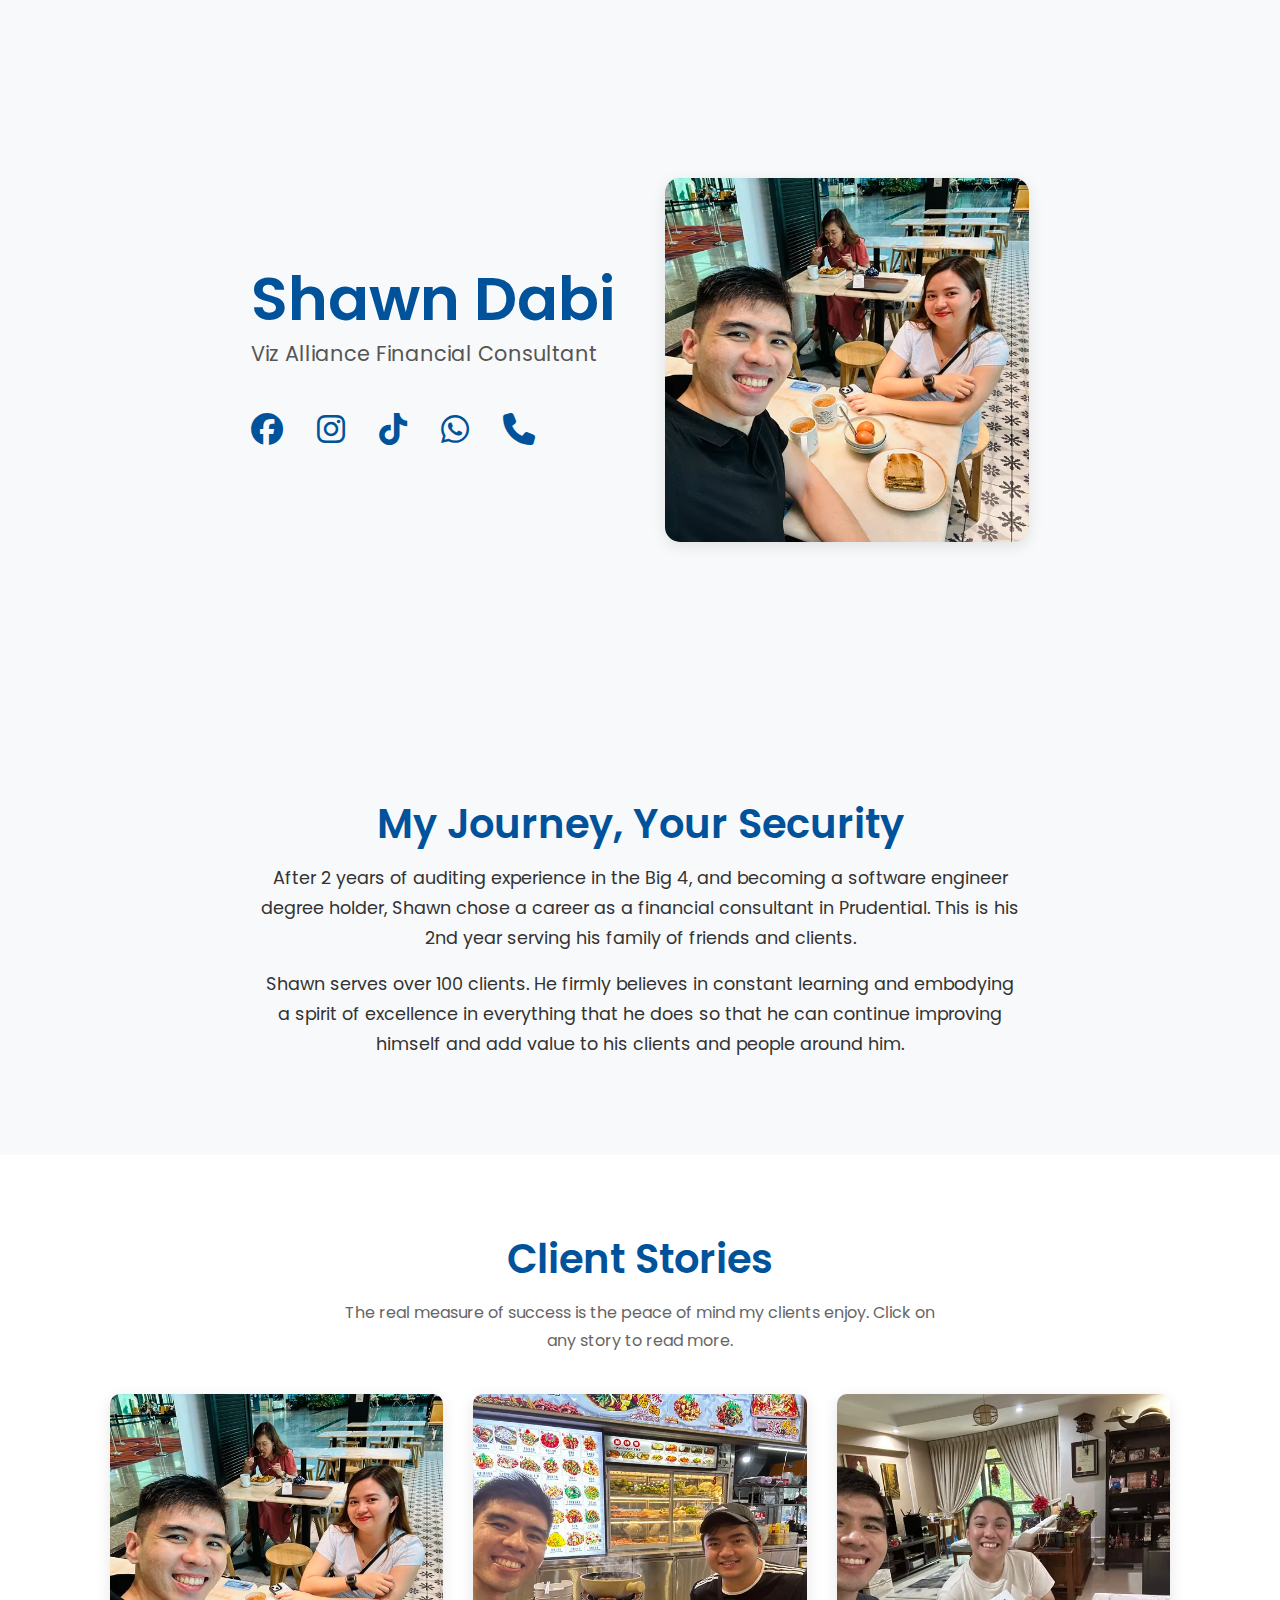
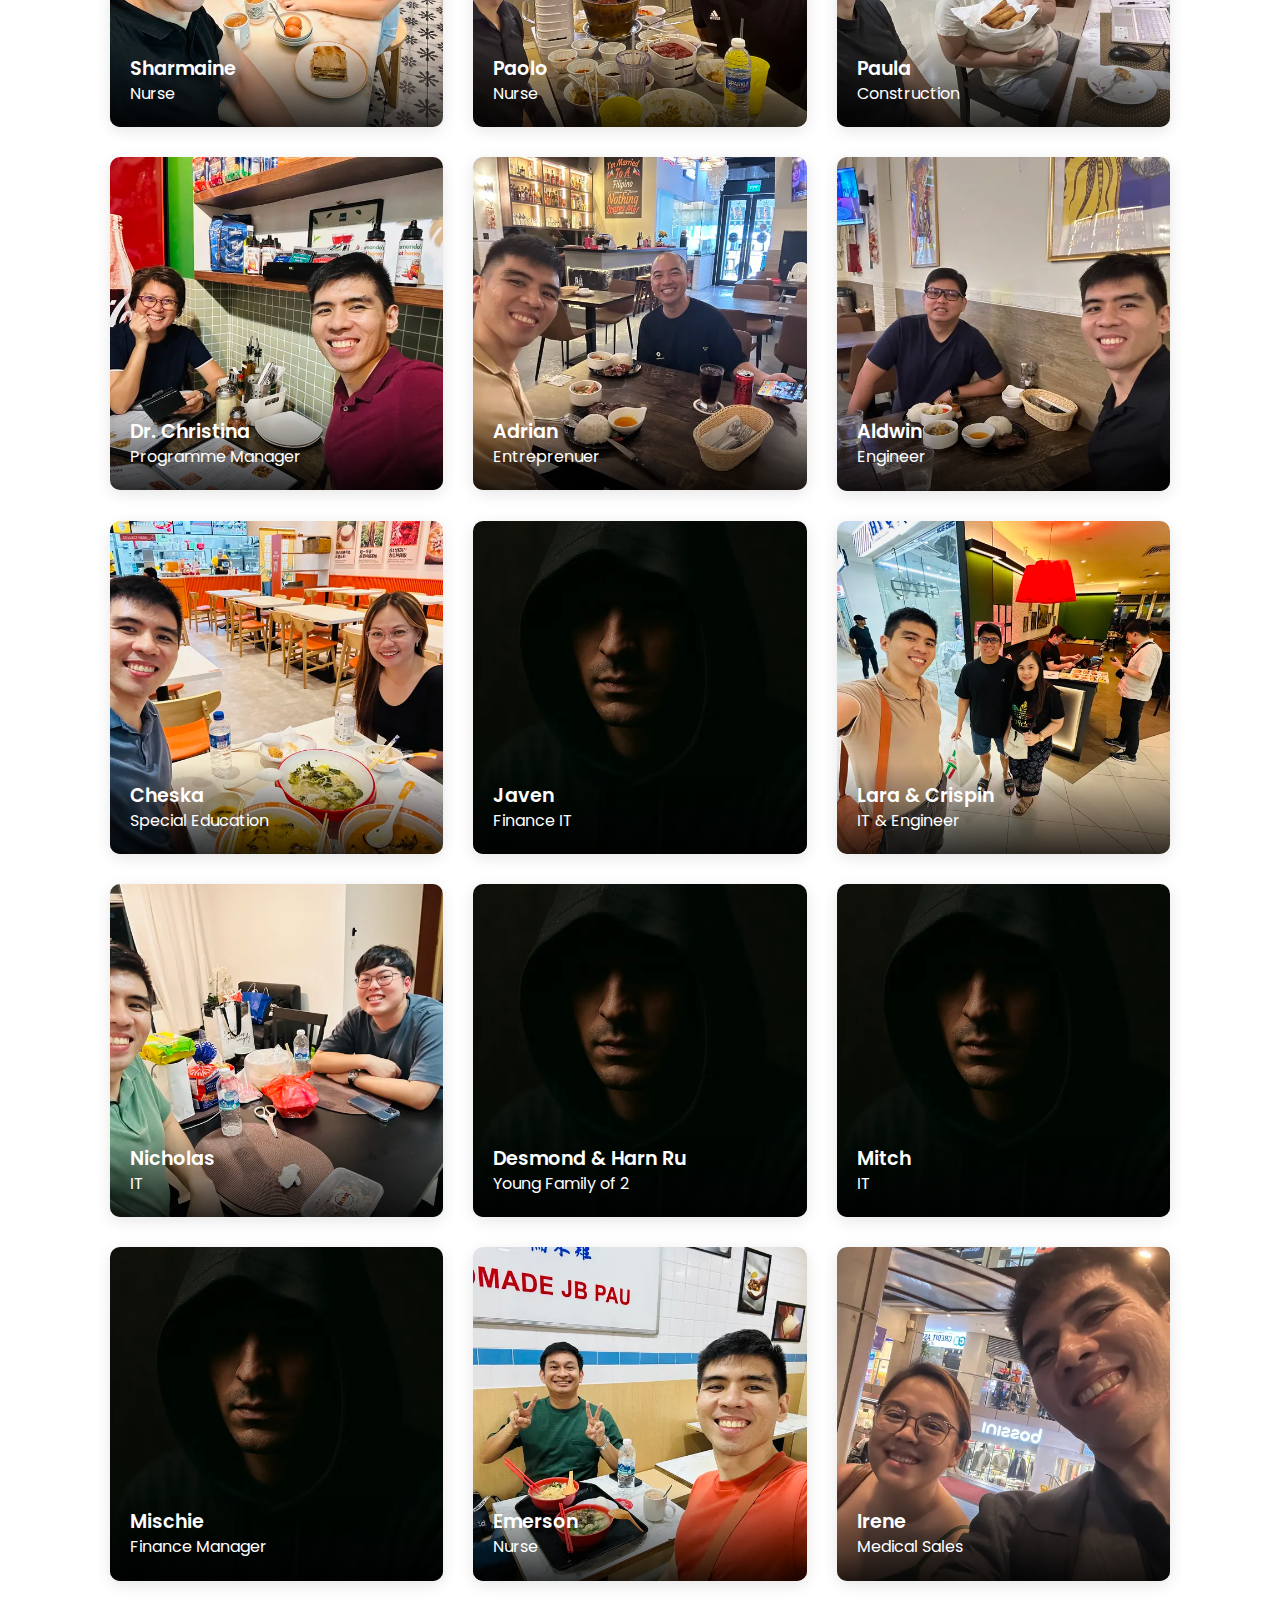
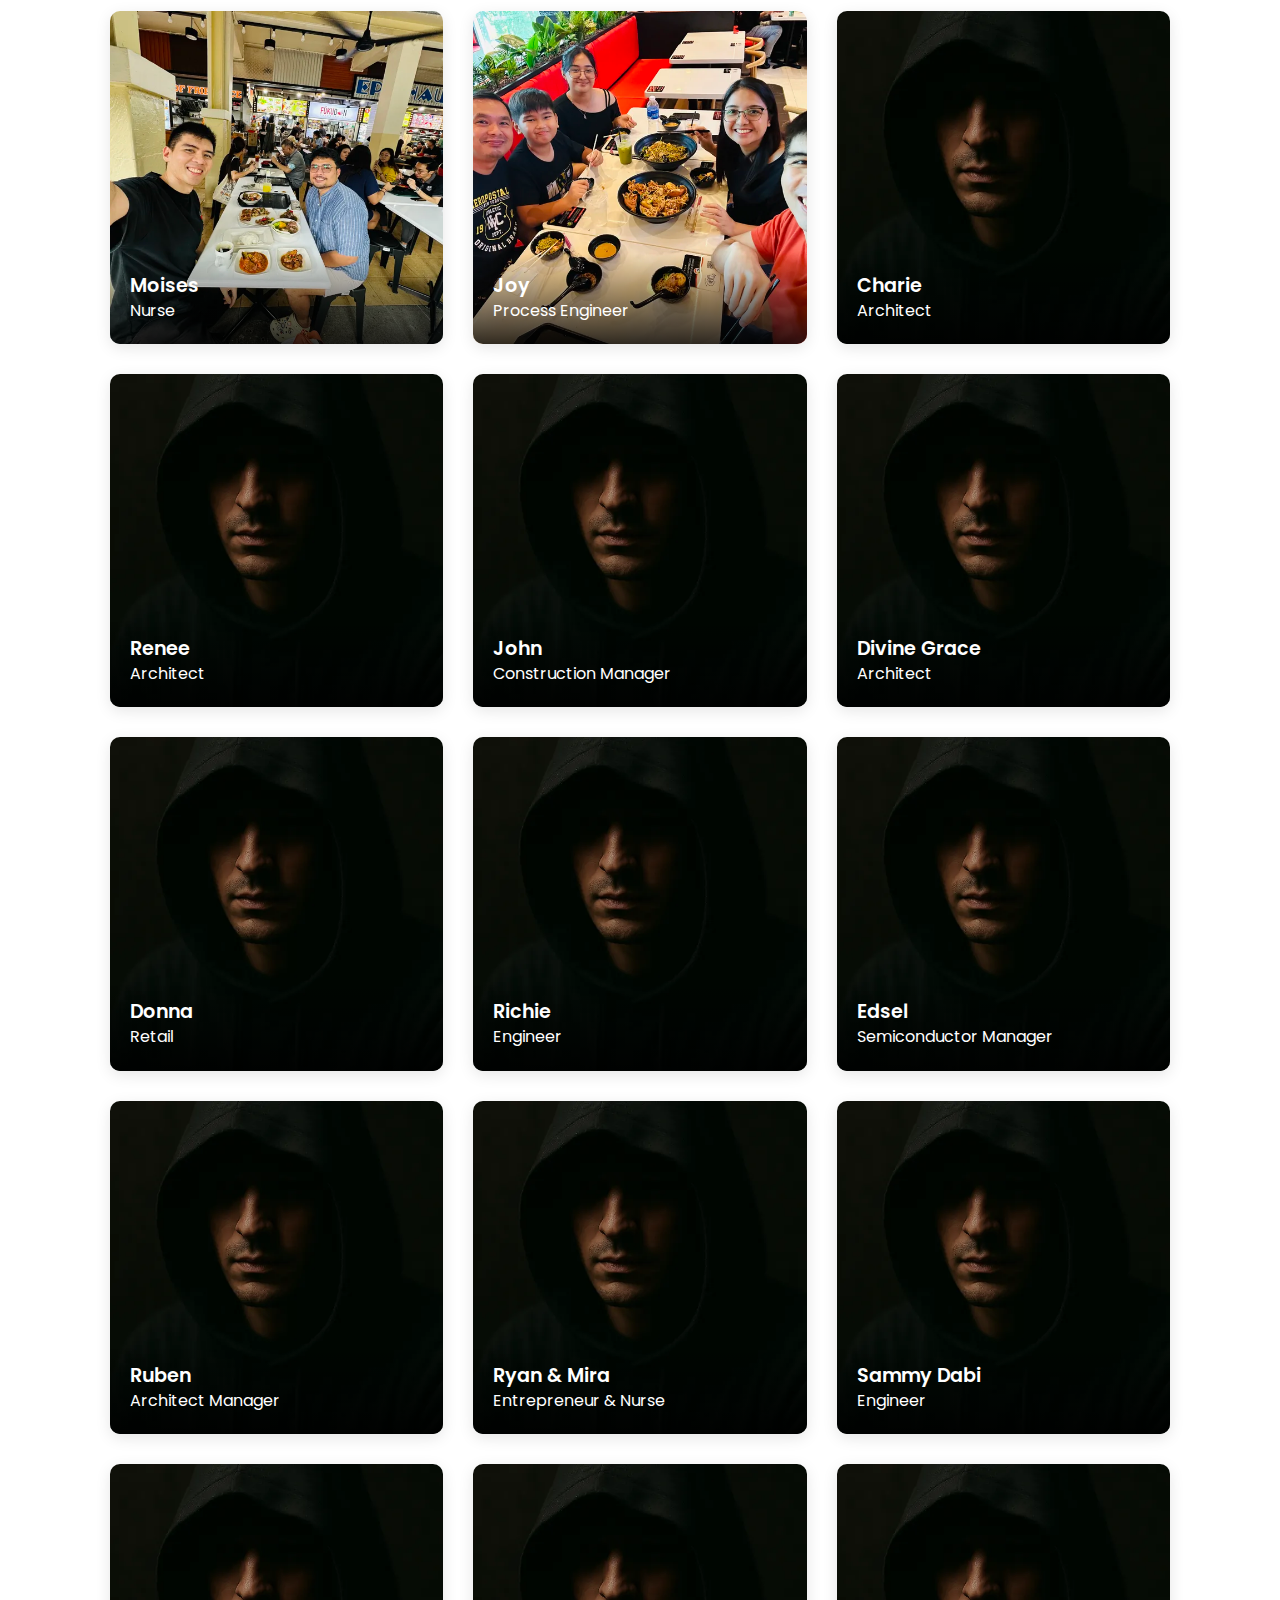
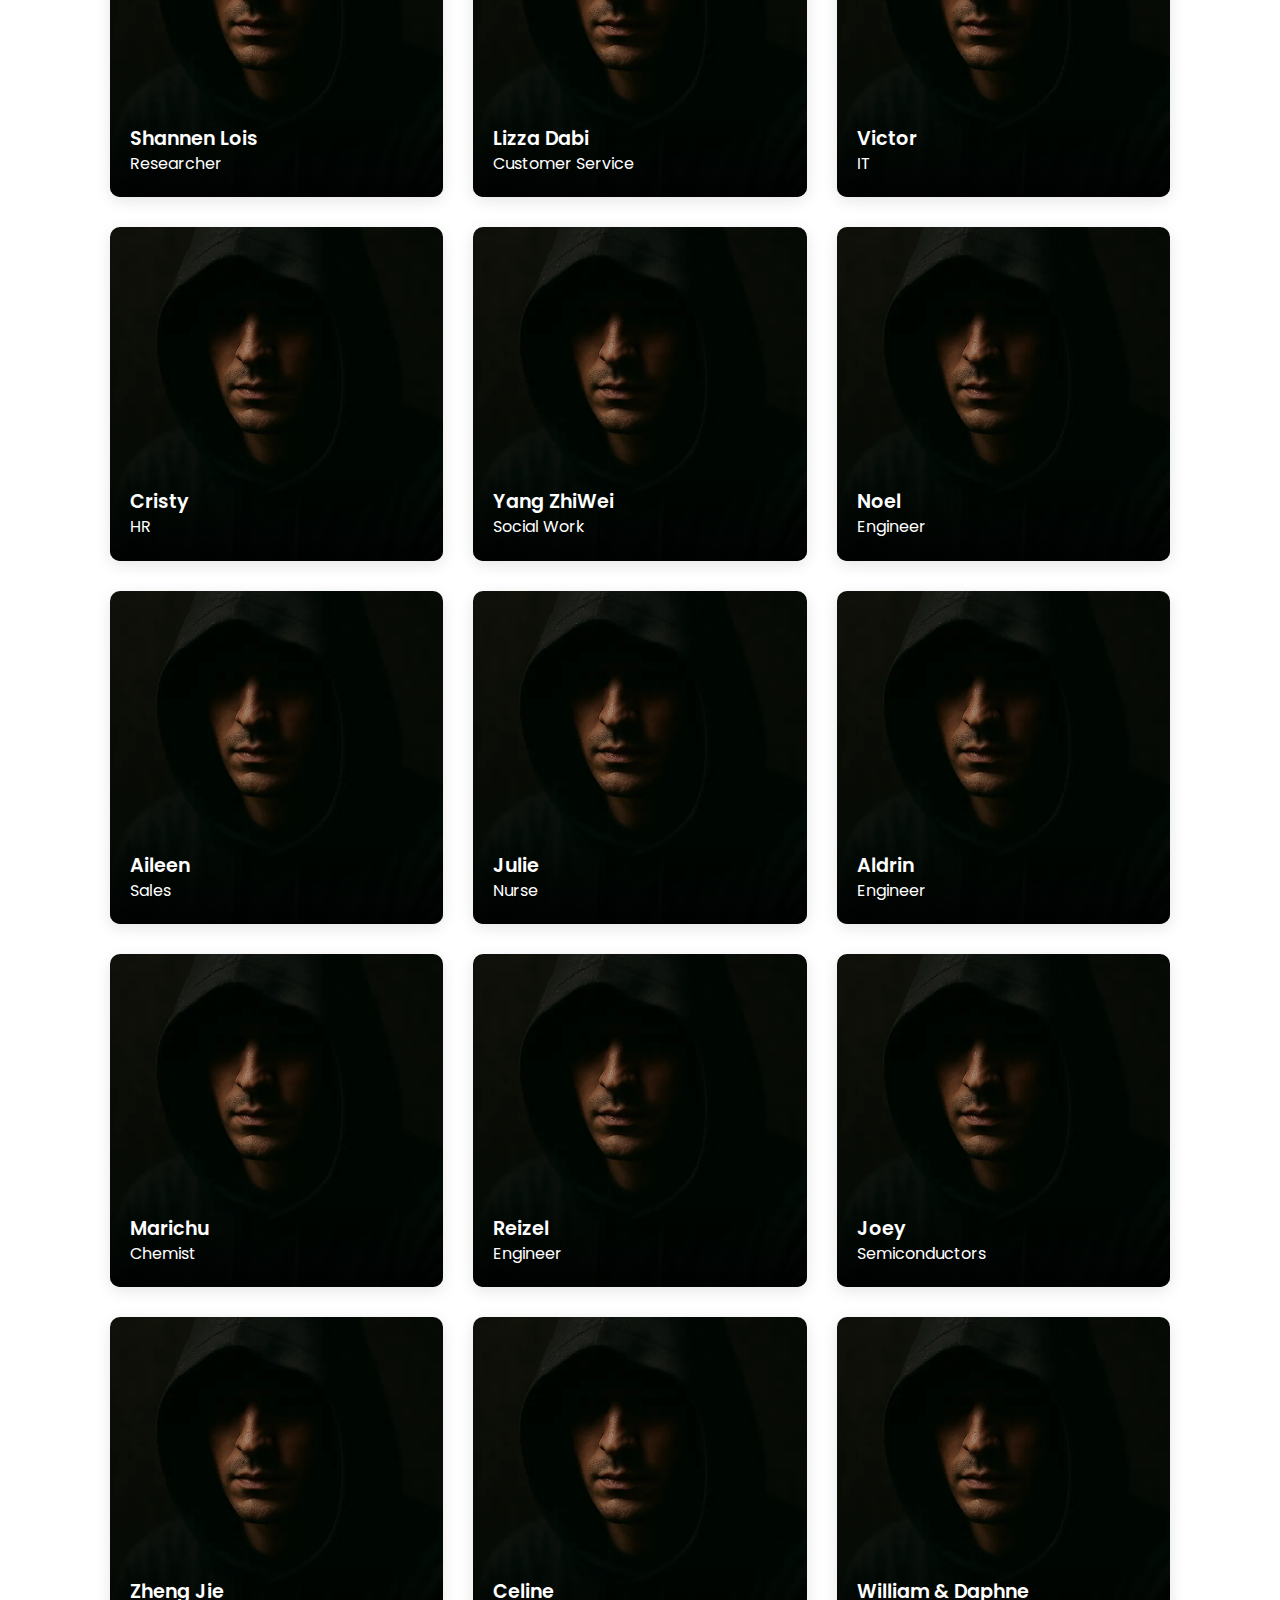
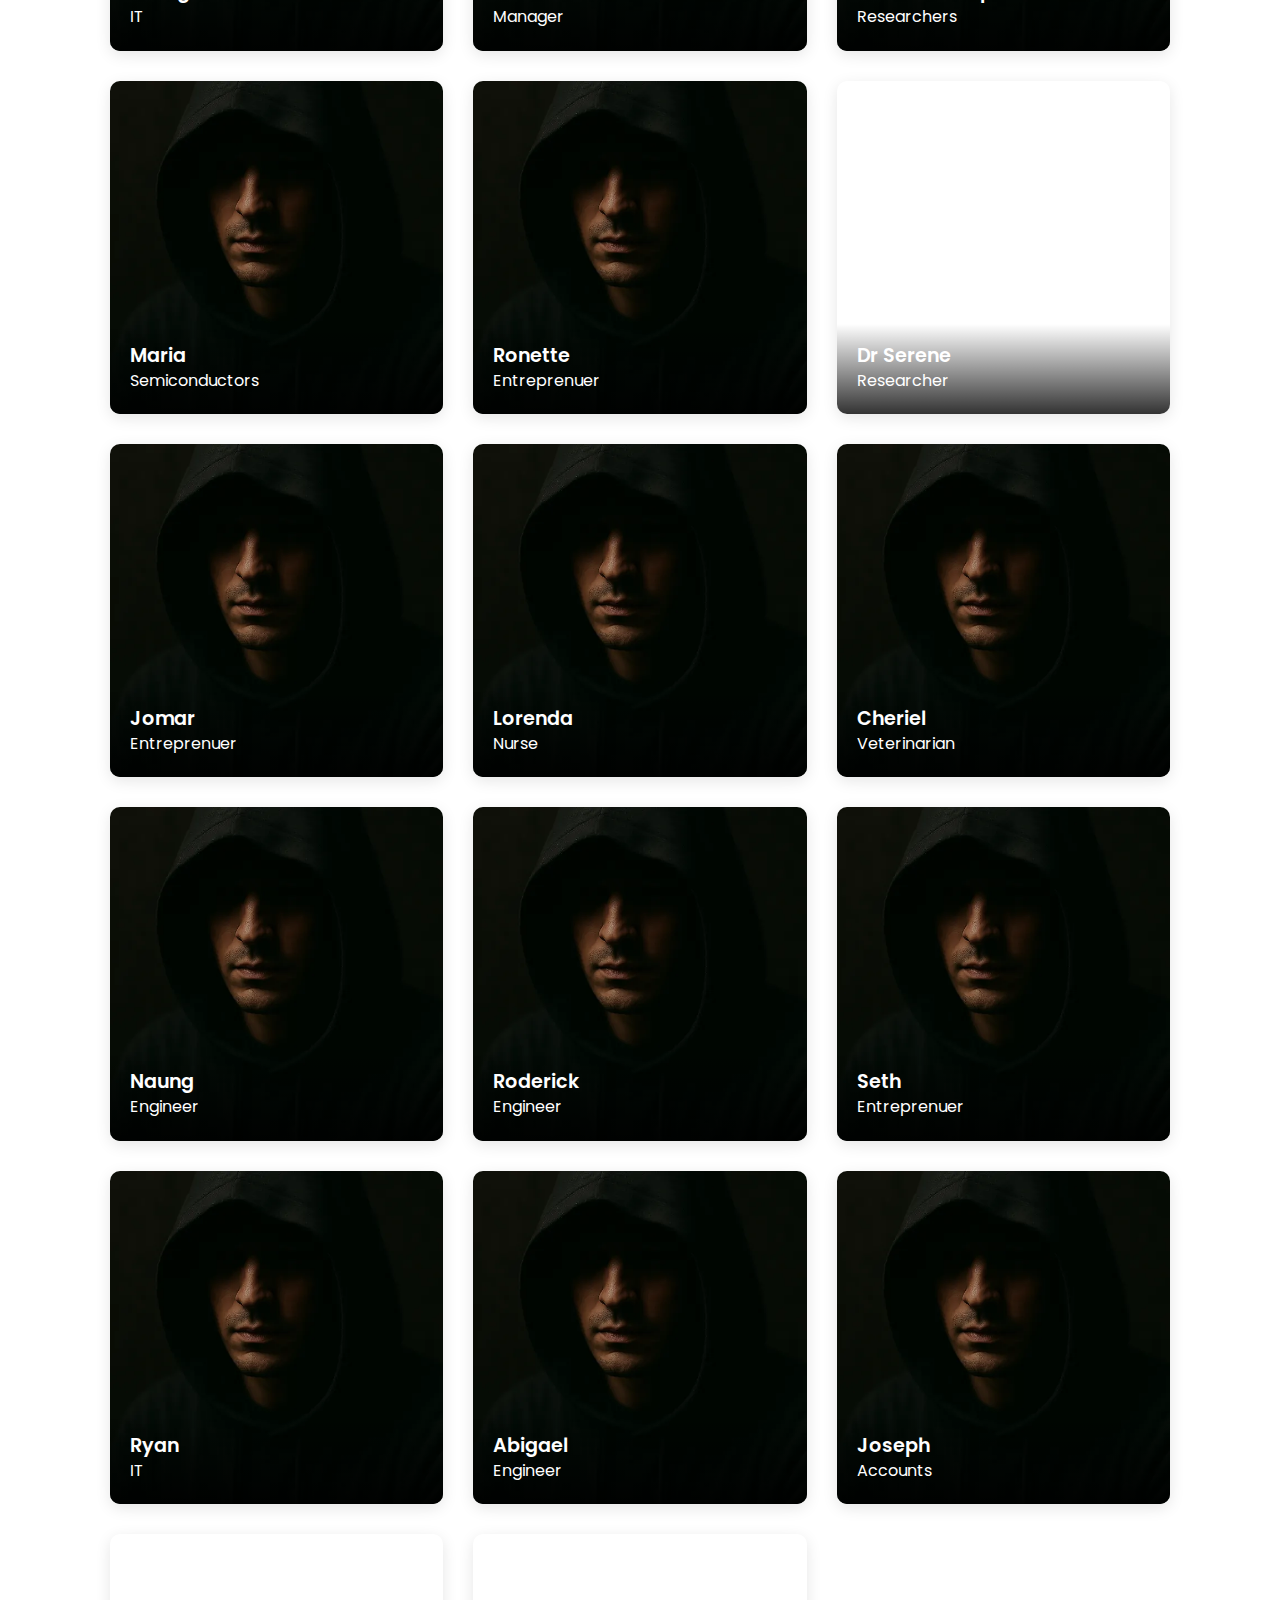
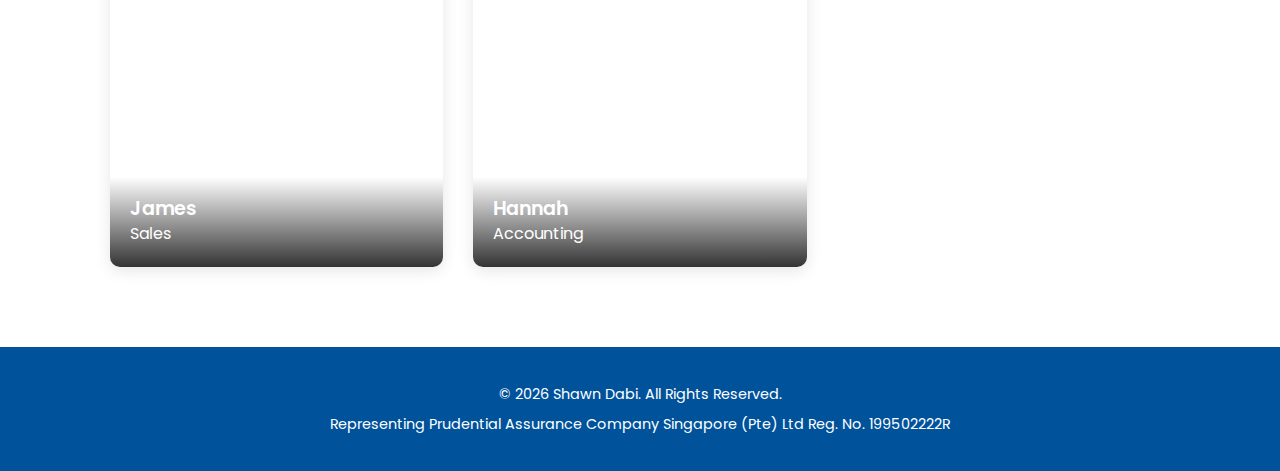
<file: index.html>
<!DOCTYPE html>
<html lang="en">
  <head>
    <meta charset="UTF-8" />
    <meta name="viewport" content="width=device-width, initial-scale=1.0" />
    <title>Shawn Dabi - Viz Alliance Financial Consultant</title>

    <!-- SEO Meta Tags -->
    <meta
      name="description"
      content="Shawn Dabi, a Viz Alliance Financial Consultant, helps clients build a secure financial future. Read stories from over 100 satisfied clients."
    />
    <meta
      name="keywords"
      content="Shawn Dabi, Financial Consultant, Prudential, Viz Alliance, Insurance, Retirement Planning, Singapore"
    />

    <!-- Google Fonts -->
    <link rel="preconnect" href="https://fonts.googleapis.com" />
    <link rel="preconnect" href="https://fonts.gstatic.com" crossorigin />
    <link
      href="https://fonts.googleapis.com/css2?family=Poppins:wght@400;600;700&display=swap"
      rel="stylesheet"
    />

    <!-- Font Awesome for Icons -->
    <link
      rel="stylesheet"
      href="https://cdnjs.cloudflare.com/ajax/libs/font-awesome/6.5.1/css/all.min.css"
    />

    <!-- Custom Stylesheet -->
    <link rel="stylesheet" href="css/style.css" />
  </head>
  <body>
    <!-- Hero Section -->
    <header class="hero-section">
      <div class="container">
        <div class="hero-grid">
          <div class="hero-text fade-in-up">
            <h1>Shawn Dabi</h1>
            <p>Viz Alliance Financial Consultant</p>
            <div class="contact-links">
              <a
                href="https://www.facebook.com/shawn.dabi.90/"
                target="_blank"
                aria-label="Facebook"
                ><i class="fab fa-facebook"></i
              ></a>
              <a
                href="https://www.instagram.com/shawnlemuel_/"
                target="_blank"
                aria-label="Instagram"
                ><i class="fab fa-instagram"></i
              ></a>
              <a
                href="https://www.tiktok.com/@shawnlemuel"
                target="_blank"
                aria-label="TikTok"
                ><i class="fab fa-tiktok"></i
              ></a>
              <a
                href="https://wa.me/6594756001"
                target="_blank"
                aria-label="WhatsApp"
                ><i class="fab fa-whatsapp"></i
              ></a>
              <a href="tel:+6594756001" aria-label="Phone"
                ><i class="fas fa-phone"></i
              ></a>
            </div>
          </div>
          <div class="hero-slideshow fade-in-up" style="animation-delay: 0.2s">
            <img
              src="assets/images/optimized_images/sharmaine.webp"
              alt="Shawn with a client"
              class="slide active"
            />
            <img
              src="assets/images/optimized_images/dr_bing.webp"
              alt="Shawn with a client"
              class="slide"
            />
            <img
              src="assets/images/optimized_images/donna_catimbang.webp"
              alt="Shawn with a client"
              class="slide"
            />
            <img
              src="assets/images/optimized_images/aldwin_balmeo.webp"
              alt="Shawn with a client"
              class="slide"
            />
          </div>
        </div>
      </div>
    </header>

    <main>
      <!-- Story Section -->
      <section class="story-section">
        <div class="container">
          <h2>My Journey, Your Security</h2>
          <p>
            After 2 years of auditing experience in the Big 4, and becoming a
            software engineer degree holder, Shawn chose a career as a financial
            consultant in Prudential. This is his 2nd year serving his family of
            friends and clients.
          </p>
          <p>
            Shawn serves over 100 clients. He firmly believes in constant
            learning and embodying a spirit of excellence in everything that he
            does so that he can continue improving himself and add value to his
            clients and people around him.
          </p>
        </div>
      </section>

      <!-- Testimonials Section -->
      <section class="testimonials-section">
        <div class="container">
          <h2>Client Stories</h2>
          <p class="subtitle">
            The real measure of success is the peace of mind my clients enjoy.
            Click on any story to read more.
          </p>
          <div class="testimonial-grid">
            <div class="testimonial-card" tabindex="0">
              <img
                src="assets/images/optimized_images/sharmaine.webp"
                alt="Sharmaine, Nurse"
                loading="lazy"
              />
              <div class="card-overlay">
                <h3>Sharmaine</h3>
                <span>Nurse</span>
              </div>
              <div class="testimonial-text">
                <p>
                  "I’m truly thankful to Shawn for guiding me with such care and
                  wisdom. Saving early in Singapore has been life-changing for
                  me—it’s given me peace of mind, and the freedom to focus on my
                  goals without being held back by financial stress."
                </p>
              </div>
            </div>

            <div class="testimonial-card" tabindex="0">
              <img
                src="assets/images/optimized_images/paolo_angon.webp"
                alt="Paolo, Nurse"
                loading="lazy"
              />
              <div class="card-overlay">
                <h3>Paolo</h3>
                <span>Nurse</span>
              </div>
              <div class="testimonial-text">
                <p>
                  "When I came down with pneumonia, Shawn’s guidance through the
                  claims process was a huge relief. He made sure my treatment
                  was covered, giving me peace of mind during recovery. I’m
                  truly thankful to have his steady support on my side."
                </p>
              </div>
            </div>

            <div class="testimonial-card" tabindex="0">
              <img
                src="assets/images/optimized_images/paula.webp"
                alt="Paula, Construction"
                loading="lazy"
              />
              <div class="card-overlay">
                <h3>Paula</h3>
                <span>Construction</span>
              </div>
              <div class="testimonial-text">
                <p>
                  "Shawn was there for me when I suffered from severe blood
                  loss, showing up at the hospital without hesitation. He
                  personally guided me through the claims documentation, making
                  a tough moment much easier to handle. I’m deeply grateful for
                  his care, commitment, and incredible support."
                </p>
              </div>
            </div>

            <div class="testimonial-card" tabindex="0">
              <img
                src="assets/images/optimized_images/dr_bing.webp"
                alt="Dr. Christina, Programme Manager"
                loading="lazy"
              />
              <div class="card-overlay">
                <h3>Dr. Christina</h3>
                <span>Programme Manager</span>
              </div>
              <div class="testimonial-text">
                <p>
                  "Thank you Shawn for patiently helping me to plan for a steady
                  foundation for my retirement. It's not just growth I'm
                  chasing; it's the peace of mind that comes from reinforcing my
                  retirement portfolio with something stable and
                  performance-driven."
                </p>
              </div>
            </div>

            <div class="testimonial-card" tabindex="0">
              <img
                src="assets/images/optimized_images/adrian.webp"
                alt="Adrian, Entreprenuer"
                loading="lazy"
              />
              <div class="card-overlay">
                <h3>Adrian</h3>
                <span>Entreprenuer</span>
              </div>
              <div class="testimonial-text">
                <p>
                  "Shawn is an exceptionally patient and understanding
                  individual. He consistently keeps me informed about my
                  portfolio's performance with clarity and care. I'm truly
                  grateful for his unwavering kindness, attentiveness, and
                  dedication to helping others. His support has made a real
                  difference in my financial journey. Thank you, Shawn!"
                </p>
              </div>
            </div>

            <div class="testimonial-card" tabindex="0">
              <img
                src="assets/images/optimized_images/aldwin_balmeo.webp"
                alt="Aldwin, Engineer"
                loading="lazy"
              />
              <div class="card-overlay">
                <h3>Aldwin</h3>
                <span>Engineer</span>
              </div>
              <div class="testimonial-text">
                <p>
                  "Shawn has been incredibly helpful and insightful. He took the
                  time to carefully review my policies, demonstrating a genuine
                  commitment to understanding my financial landscape. Through
                  our discussions, he helped me clarify my portfolio needs and
                  uncover new opportunities to maximize its value. I'm truly
                  grateful to have crossed paths with Shawn—his dedication,
                  professionalism, and personal touch set him apart. I
                  wholeheartedly recommend him to anyone seeking thoughtful
                  insurance and financial guidance."
                </p>
              </div>
            </div>

            <div class="testimonial-card" tabindex="0">
              <img
                src="assets/images/optimized_images/cheska.webp"
                alt="Cheska, Special Education"
                loading="lazy"
              />
              <div class="card-overlay">
                <h3>Cheska</h3>
                <span>Special Education</span>
              </div>
              <div class="testimonial-text">
                <p>
                  "Shawn is truly sincere and genuine—his approach stands out
                  distinctly from others I've encountered. At the time, I was
                  searching for both insurance coverage and a smart way to build
                  my retirement portfolio. Shawn took the time to understand my
                  goals, and his tailored recommendations gave me clarity and
                  confidence. I’m genuinely impressed by the dedication and
                  effort he puts into each person he works with. He treats your
                  financial wellbeing like it's his own, and that kind of care
                  is rare."
                </p>
              </div>
            </div>

            <div class="testimonial-card" tabindex="0">
              <img
                src="assets/images/optimized_images/placeholder.webp"
                alt="Javen, Finance IT"
                loading="lazy"
              />
              <div class="card-overlay">
                <h3>Javen</h3>
                <span>Finance IT</span>
              </div>
              <div class="testimonial-text">
                <p>
                  "Shawn is patient and methodical. I'm so grateful for him
                  spending the time to review my policies with me and helping me
                  unlock value when I needed it the most because I was having a
                  career switch and needed guidance with my portfolio. His care
                  and expertise is top-notch. I recommend him to anyone who
                  needs care and advise for their portfolios!"
                </p>
              </div>
            </div>

            <div class="testimonial-card" tabindex="0">
              <img
                src="assets/images/optimized_images/lara_shayne.webp"
                alt="Lara(IT) and Crispin(Engineer)"
                loading="lazy"
              />
              <div class="card-overlay">
                <h3>Lara & Crispin</h3>
                <span>IT & Engineer</span>
              </div>
              <div class="testimonial-text">
                <p>
                  "Thank you Shawn for helping me uncover valuable
                  insights—especially during a pivotal moment of change for my
                  family. His guidance ensured my portfolio stayed aligned with
                  our evolving needs. I wholeheartedly recommend Shawn to anyone
                  seeking thoughtful and caring financial advice."
                </p>
              </div>
            </div>

            <div class="testimonial-card" tabindex="0">
              <img
                src="assets/images/optimized_images/nicholas.webp"
                alt="Nicholas, IT"
                loading="lazy"
              />
              <div class="card-overlay">
                <h3>Nicholas</h3>
                <span>IT</span>
              </div>
              <div class="testimonial-text">
                <p>
                  "Thank you Shawn for taking the time to understand my policy
                  well and recommending changes that is really to my benefit. He
                  really took the time to dig in and make good recommendations!"
                </p>
              </div>
            </div>

            <div class="testimonial-card" tabindex="0">
              <img
                src="assets/images/optimized_images/placeholder.webp"
                alt="Desmond and Harn Ru"
                loading="lazy"
              />
              <div class="card-overlay">
                <h3>Desmond & Harn Ru</h3>
                <span>Young Family of 2</span>
              </div>
              <div class="testimonial-text">
                <p>
                  Placeholder testimony text. Shawn's guidance has been
                  invaluable for our family's future.
                </p>
              </div>
            </div>

            <div class="testimonial-card" tabindex="0">
              <img
                src="assets/images/optimized_images/placeholder.webp"
                alt="Mitch, IT"
                loading="lazy"
              />
              <div class="card-overlay">
                <h3>Mitch</h3>
                <span>IT</span>
              </div>
              <div class="testimonial-text">
                <p>
                  Placeholder testimony text. Shawn's guidance has been
                  invaluable for my financial future.
                </p>
              </div>
            </div>

            <div class="testimonial-card" tabindex="0">
              <img
                src="assets/images/optimized_images/placeholder.webp"
                alt="Mischie, Finance Manager"
                loading="lazy"
              />
              <div class="card-overlay">
                <h3>Mischie</h3>
                <span>Finance Manager</span>
              </div>
              <div class="testimonial-text">
                <p>
                  Placeholder testimony text. Shawn's guidance has been
                  invaluable for my financial future.
                </p>
              </div>
            </div>

            <div class="testimonial-card" tabindex="0">
              <img
                src="assets/images/optimized_images/emerson.webp"
                alt="Emerson, Nurse"
                loading="lazy"
              />
              <div class="card-overlay">
                <h3>Emerson</h3>
                <span>Nurse</span>
              </div>
              <div class="testimonial-text">
                <p>
                  Placeholder testimony text. Shawn's guidance has been
                  invaluable for my financial future.
                </p>
              </div>
            </div>

            <div class="testimonial-card" tabindex="0">
              <img
                src="assets/images/optimized_images/irene.webp"
                alt="Irene, Medical Sales"
                loading="lazy"
              />
              <div class="card-overlay">
                <h3>Irene</h3>
                <span>Medical Sales</span>
              </div>
              <div class="testimonial-text">
                <p>
                  Placeholder testimony text. Shawn's guidance has been
                  invaluable for my financial future.
                </p>
              </div>
            </div>

            <div class="testimonial-card" tabindex="0">
              <img
                src="assets/images/optimized_images/moises_fajardo.webp"
                alt="Moises, Nurse"
                loading="lazy"
              />
              <div class="card-overlay">
                <h3>Moises</h3>
                <span>Nurse</span>
              </div>
              <div class="testimonial-text">
                <p>
                  Placeholder testimony text. Shawn's guidance has been
                  invaluable for my financial future.
                </p>
              </div>
            </div>

            <div class="testimonial-card" tabindex="0">
              <img
                src="assets/images/optimized_images/ate_joy.webp"
                alt="Joy, Process Engineer"
                loading="lazy"
              />
              <div class="card-overlay">
                <h3>Joy</h3>
                <span>Process Engineer</span>
              </div>
              <div class="testimonial-text">
                <p>
                  Placeholder testimony text. Shawn's guidance has been
                  invaluable for my financial future.
                </p>
              </div>
            </div>

            <div class="testimonial-card" tabindex="0">
              <img
                src="assets/images/optimized_images/placeholder.webp"
                alt="Charie, Architect"
                loading="lazy"
              />
              <div class="card-overlay">
                <h3>Charie</h3>
                <span>Architect</span>
              </div>
              <div class="testimonial-text">
                <p>
                  Placeholder testimony text. Shawn's guidance has been
                  invaluable for my financial future.
                </p>
              </div>
            </div>

            <div class="testimonial-card" tabindex="0">
              <img
                src="assets/images/optimized_images/placeholder.webp"
                alt="Renee, Architect"
                loading="lazy"
              />
              <div class="card-overlay">
                <h3>Renee</h3>
                <span>Architect</span>
              </div>
              <div class="testimonial-text">
                <p>
                  Placeholder testimony text. Shawn's guidance has been
                  invaluable for my financial future.
                </p>
              </div>
            </div>

            <div class="testimonial-card" tabindex="0">
              <img
                src="assets/images/optimized_images/placeholder.webp"
                alt="John, Construction Manager"
                loading="lazy"
              />
              <div class="card-overlay">
                <h3>John</h3>
                <span>Construction Manager</span>
              </div>
              <div class="testimonial-text">
                <p>
                  Placeholder testimony text. Shawn's guidance has been
                  invaluable for my financial future.
                </p>
              </div>
            </div>

            <div class="testimonial-card" tabindex="0">
              <img
                src="assets/images/optimized_images/placeholder.webp"
                alt="Divine Grace, Architect"
                loading="lazy"
              />
              <div class="card-overlay">
                <h3>Divine Grace</h3>
                <span>Architect</span>
              </div>
              <div class="testimonial-text">
                <p>
                  Placeholder testimony text. Shawn's guidance has been
                  invaluable for my financial future.
                </p>
              </div>
            </div>

            <div class="testimonial-card" tabindex="0">
              <img
                src="assets/images/optimized_images/placeholder.webp"
                alt="Donna, Retail"
                loading="lazy"
              />
              <div class="card-overlay">
                <h3>Donna</h3>
                <span>Retail</span>
              </div>
              <div class="testimonial-text">
                <p>
                  Placeholder testimony text. Shawn's guidance has been
                  invaluable for my financial future.
                </p>
              </div>
            </div>

            <div class="testimonial-card" tabindex="0">
              <img
                src="assets/images/optimized_images/placeholder.webp"
                alt="Richie, Engineer"
                loading="lazy"
              />
              <div class="card-overlay">
                <h3>Richie</h3>
                <span>Engineer</span>
              </div>
              <div class="testimonial-text">
                <p>
                  Placeholder testimony text. Shawn's guidance has been
                  invaluable for my financial future.
                </p>
              </div>
            </div>

            <div class="testimonial-card" tabindex="0">
              <img
                src="assets/images/optimized_images/placeholder.webp"
                alt="Edsel, Semiconductor Manager"
                loading="lazy"
              />
              <div class="card-overlay">
                <h3>Edsel</h3>
                <span>Semiconductor Manager</span>
              </div>
              <div class="testimonial-text">
                <p>
                  Placeholder testimony text. Shawn's guidance has been
                  invaluable for my financial future.
                </p>
              </div>
            </div>

            <div class="testimonial-card" tabindex="0">
              <img
                src="assets/images/optimized_images/placeholder.webp"
                alt="Ruben, Architect Manager"
                loading="lazy"
              />
              <div class="card-overlay">
                <h3>Ruben</h3>
                <span>Architect Manager</span>
              </div>
              <div class="testimonial-text">
                <p>
                  Placeholder testimony text. Shawn's guidance has been
                  invaluable for my financial future.
                </p>
              </div>
            </div>

            <div class="testimonial-card" tabindex="0">
              <img
                src="assets/images/optimized_images/placeholder.webp"
                alt="Ryan(Entrepreneur) and Mira(Nurse)"
                loading="lazy"
              />
              <div class="card-overlay">
                <h3>Ryan & Mira</h3>
                <span>Entrepreneur & Nurse</span>
              </div>
              <div class="testimonial-text">
                <p>
                  Placeholder testimony text. Shawn's guidance has been
                  invaluable for our financial future.
                </p>
              </div>
            </div>

            <div class="testimonial-card" tabindex="0">
              <img
                src="assets/images/optimized_images/placeholder.webp"
                alt="Sammy Dabi, Engineer"
                loading="lazy"
              />
              <div class="card-overlay">
                <h3>Sammy Dabi</h3>
                <span>Engineer</span>
              </div>
              <div class="testimonial-text">
                <p>
                  Placeholder testimony text. Shawn's guidance has been
                  invaluable for my financial future.
                </p>
              </div>
            </div>

            <div class="testimonial-card" tabindex="0">
              <img
                src="assets/images/optimized_images/placeholder.webp"
                alt="Shannen Lois, Researcher"
                loading="lazy"
              />
              <div class="card-overlay">
                <h3>Shannen Lois</h3>
                <span>Researcher</span>
              </div>
              <div class="testimonial-text">
                <p>
                  Placeholder testimony text. Shawn's guidance has been
                  invaluable for my financial future.
                </p>
              </div>
            </div>

            <div class="testimonial-card" tabindex="0">
              <img
                src="assets/images/optimized_images/placeholder.webp"
                alt="Lizza Dabi, Customer Service"
                loading="lazy"
              />
              <div class="card-overlay">
                <h3>Lizza Dabi</h3>
                <span>Customer Service</span>
              </div>
              <div class="testimonial-text">
                <p>
                  Placeholder testimony text. Shawn's guidance has been
                  invaluable for my financial future.
                </p>
              </div>
            </div>

            <div class="testimonial-card" tabindex="0">
              <img
                src="assets/images/optimized_images/placeholder.webp"
                alt="Victor, IT"
                loading="lazy"
              />
              <div class="card-overlay">
                <h3>Victor</h3>
                <span>IT</span>
              </div>
              <div class="testimonial-text">
                <p>
                  Placeholder testimony text. Shawn's guidance has been
                  invaluable for my financial future.
                </p>
              </div>
            </div>

            <div class="testimonial-card" tabindex="0">
              <img
                src="assets/images/optimized_images/placeholder.webp"
                alt="Cristy, HR"
                loading="lazy"
              />
              <div class="card-overlay">
                <h3>Cristy</h3>
                <span>HR</span>
              </div>
              <div class="testimonial-text">
                <p>
                  Placeholder testimony text. Shawn's guidance has been
                  invaluable for my financial future.
                </p>
              </div>
            </div>

            <div class="testimonial-card" tabindex="0">
              <img
                src="assets/images/optimized_images/placeholder.webp"
                alt="Yang ZhiWei, Social Work"
                loading="lazy"
              />
              <div class="card-overlay">
                <h3>Yang ZhiWei</h3>
                <span>Social Work</span>
              </div>
              <div class="testimonial-text">
                <p>
                  Placeholder testimony text. Shawn's guidance has been
                  invaluable for my financial future.
                </p>
              </div>
            </div>

            <div class="testimonial-card" tabindex="0">
              <img
                src="assets/images/optimized_images/placeholder.webp"
                alt="Noel, Engineer"
                loading="lazy"
              />
              <div class="card-overlay">
                <h3>Noel</h3>
                <span>Engineer</span>
              </div>
              <div class="testimonial-text">
                <p>
                  Placeholder testimony text. Shawn's guidance has been
                  invaluable for my financial future.
                </p>
              </div>
            </div>

            <div class="testimonial-card" tabindex="0">
              <img
                src="assets/images/optimized_images/placeholder.webp"
                alt="Aileen, Sales"
                loading="lazy"
              />
              <div class="card-overlay">
                <h3>Aileen</h3>
                <span>Sales</span>
              </div>
              <div class="testimonial-text">
                <p>
                  Placeholder testimony text. Shawn's guidance has been
                  invaluable for my financial future.
                </p>
              </div>
            </div>

            <div class="testimonial-card" tabindex="0">
              <img
                src="assets/images/optimized_images/placeholder.webp"
                alt="Julie, Nurse"
                loading="lazy"
              />
              <div class="card-overlay">
                <h3>Julie</h3>
                <span>Nurse</span>
              </div>
              <div class="testimonial-text">
                <p>
                  Placeholder testimony text. Shawn's guidance has been
                  invaluable for my financial future.
                </p>
              </div>
            </div>

            <div class="testimonial-card" tabindex="0">
              <img
                src="assets/images/optimized_images/placeholder.webp"
                alt="Aldrin, Engineer"
                loading="lazy"
              />
              <div class="card-overlay">
                <h3>Aldrin</h3>
                <span>Engineer</span>
              </div>
              <div class="testimonial-text">
                <p>
                  Placeholder testimony text. Shawn's guidance has been
                  invaluable for my financial future.
                </p>
              </div>
            </div>

            <div class="testimonial-card" tabindex="0">
              <img
                src="assets/images/optimized_images/placeholder.webp"
                alt="Marichu, Chemist"
                loading="lazy"
              />
              <div class="card-overlay">
                <h3>Marichu</h3>
                <span>Chemist</span>
              </div>
              <div class="testimonial-text">
                <p>
                  Placeholder testimony text. Shawn's guidance has been
                  invaluable for my financial future.
                </p>
              </div>
            </div>

            <div class="testimonial-card" tabindex="0">
              <img
                src="assets/images/optimized_images/placeholder.webp"
                alt="Reizel, Engineer"
                loading="lazy"
              />
              <div class="card-overlay">
                <h3>Reizel</h3>
                <span>Engineer</span>
              </div>
              <div class="testimonial-text">
                <p>
                  Placeholder testimony text. Shawn's guidance has been
                  invaluable for my financial future.
                </p>
              </div>
            </div>

            <div class="testimonial-card" tabindex="0">
              <img
                src="assets/images/optimized_images/placeholder.webp"
                alt="Joey, Semiconductors"
                loading="lazy"
              />
              <div class="card-overlay">
                <h3>Joey</h3>
                <span>Semiconductors</span>
              </div>
              <div class="testimonial-text">
                <p>
                  Placeholder testimony text. Shawn's guidance has been
                  invaluable for my financial future.
                </p>
              </div>
            </div>

            <div class="testimonial-card" tabindex="0">
              <img
                src="assets/images/optimized_images/placeholder.webp"
                alt="Zheng Jie, IT"
                loading="lazy"
              />
              <div class="card-overlay">
                <h3>Zheng Jie</h3>
                <span>IT</span>
              </div>
              <div class="testimonial-text">
                <p>
                  Placeholder testimony text. Shawn's guidance has been
                  invaluable for my financial future.
                </p>
              </div>
            </div>

            <div class="testimonial-card" tabindex="0">
              <img
                src="assets/images/optimized_images/placeholder.webp"
                alt="Celine, Manager"
                loading="lazy"
              />
              <div class="card-overlay">
                <h3>Celine</h3>
                <span>Manager</span>
              </div>
              <div class="testimonial-text">
                <p>
                  Placeholder testimony text. Shawn's guidance has been
                  invaluable for my financial future.
                </p>
              </div>
            </div>

            <div class="testimonial-card" tabindex="0">
              <img
                src="assets/images/optimized_images/placeholder.webp"
                alt="William and Daphne, Researchers"
                loading="lazy"
              />
              <div class="card-overlay">
                <h3>William & Daphne</h3>
                <span>Researchers</span>
              </div>
              <div class="testimonial-text">
                <p>
                  Placeholder testimony text. Shawn's guidance has been
                  invaluable for our financial future.
                </p>
              </div>
            </div>

            <div class="testimonial-card" tabindex="0">
              <img
                src="assets/images/optimized_images/placeholder.webp"
                alt="Maria, Semiconductors"
                loading="lazy"
              />
              <div class="card-overlay">
                <h3>Maria</h3>
                <span>Semiconductors</span>
              </div>
              <div class="testimonial-text">
                <p>
                  Placeholder testimony text. Shawn's guidance has been
                  invaluable for my financial future.
                </p>
              </div>
            </div>

            <div class="testimonial-card" tabindex="0">
              <img
                src="assets/images/optimized_images/placeholder.webp"
                alt="Ronette, Entreprenuer"
                loading="lazy"
              />
              <div class="card-overlay">
                <h3>Ronette</h3>
                <span>Entreprenuer</span>
              </div>
              <div class="testimonial-text">
                <p>
                  Placeholder testimony text. Shawn's guidance has been
                  invaluable for my financial future.
                </p>
              </div>
            </div>

            <div class="testimonial-card" tabindex="0">
              <img
                src="assets/images/optimized_images/serene.webp"
                alt="Dr Serene, Researcher"
                loading="lazy"
              />
              <div class="card-overlay">
                <h3>Dr Serene</h3>
                <span>Researcher</span>
              </div>
              <div class="testimonial-text">
                <p>
                  Placeholder testimony text. Shawn's guidance has been
                  invaluable for my financial future.
                </p>
              </div>
            </div>

            <div class="testimonial-card" tabindex="0">
              <img
                src="assets/images/optimized_images/placeholder.webp"
                alt="Jomar, Entreprenuer"
                loading="lazy"
              />
              <div class="card-overlay">
                <h3>Jomar</h3>
                <span>Entreprenuer</span>
              </div>
              <div class="testimonial-text">
                <p>
                  Placeholder testimony text. Shawn's guidance has been
                  invaluable for my financial future.
                </p>
              </div>
            </div>

            <div class="testimonial-card" tabindex="0">
              <img
                src="assets/images/optimized_images/placeholder.webp"
                alt="Lorenda, Nurse"
                loading="lazy"
              />
              <div class="card-overlay">
                <h3>Lorenda</h3>
                <span>Nurse</span>
              </div>
              <div class="testimonial-text">
                <p>
                  Placeholder testimony text. Shawn's guidance has been
                  invaluable for my financial future.
                </p>
              </div>
            </div>

            <div class="testimonial-card" tabindex="0">
              <img
                src="assets/images/optimized_images/placeholder.webp"
                alt="Cheriel, Veterinarian"
                loading="lazy"
              />
              <div class="card-overlay">
                <h3>Cheriel</h3>
                <span>Veterinarian</span>
              </div>
              <div class="testimonial-text">
                <p>
                  Placeholder testimony text. Shawn's guidance has been
                  invaluable for my financial future.
                </p>
              </div>
            </div>

            <div class="testimonial-card" tabindex="0">
              <img
                src="assets/images/optimized_images/placeholder.webp"
                alt="Naung, Engineer"
                loading="lazy"
              />
              <div class="card-overlay">
                <h3>Naung</h3>
                <span>Engineer</span>
              </div>
              <div class="testimonial-text">
                <p>
                  Placeholder testimony text. Shawn's guidance has been
                  invaluable for my financial future.
                </p>
              </div>
            </div>

            <div class="testimonial-card" tabindex="0">
              <img
                src="assets/images/optimized_images/placeholder.webp"
                alt="Roderick, Engineer"
                loading="lazy"
              />
              <div class="card-overlay">
                <h3>Roderick</h3>
                <span>Engineer</span>
              </div>
              <div class="testimonial-text">
                <p>
                  Placeholder testimony text. Shawn's guidance has been
                  invaluable for my financial future.
                </p>
              </div>
            </div>

            <div class="testimonial-card" tabindex="0">
              <img
                src="assets/images/optimized_images/placeholder.webp"
                alt="Seth, Entreprenuer"
                loading="lazy"
              />
              <div class="card-overlay">
                <h3>Seth</h3>
                <span>Entreprenuer</span>
              </div>
              <div class="testimonial-text">
                <p>
                  Placeholder testimony text. Shawn's guidance has been
                  invaluable for my financial future.
                </p>
              </div>
            </div>

            <div class="testimonial-card" tabindex="0">
              <img
                src="assets/images/optimized_images/placeholder.webp"
                alt="Ryan, IT"
                loading="lazy"
              />
              <div class="card-overlay">
                <h3>Ryan</h3>
                <span>IT</span>
              </div>
              <div class="testimonial-text">
                <p>
                  Placeholder testimony text. Shawn's guidance has been
                  invaluable for my financial future.
                </p>
              </div>
            </div>

            <div class="testimonial-card" tabindex="0">
              <img
                src="assets/images/optimized_images/placeholder.webp"
                alt="Abigael, Engineer"
                loading="lazy"
              />
              <div class="card-overlay">
                <h3>Abigael</h3>
                <span>Engineer</span>
              </div>
              <div class="testimonial-text">
                <p>
                  Placeholder testimony text. Shawn's guidance has been
                  invaluable for my financial future.
                </p>
              </div>
            </div>

            <div class="testimonial-card" tabindex="0">
              <img
                src="assets/images/optimized_images/placeholder.webp"
                alt="Joseph, Accounts"
                loading="lazy"
              />
              <div class="card-overlay">
                <h3>Joseph</h3>
                <span>Accounts</span>
              </div>
              <div class="testimonial-text">
                <p>
                  Placeholder testimony text. Shawn's guidance has been
                  invaluable for my financial future.
                </p>
              </div>
            </div>

            <div class="testimonial-card" tabindex="0">
              <img
                src="assets/images/optimized_images/james_and_hannah.webp"
                alt="James, Sales"
                loading="lazy"
              />
              <div class="card-overlay">
                <h3>James</h3>
                <span>Sales</span>
              </div>
              <div class="testimonial-text">
                <p>
                  Placeholder testimony text. Shawn's guidance has been
                  invaluable for my financial future.
                </p>
              </div>
            </div>

            <div class="testimonial-card" tabindex="0">
              <img
                src="assets/images/optimized_images/james_and_hannah.webp"
                alt="Hannah, Accounting"
                loading="lazy"
              />
              <div class="card-overlay">
                <h3>Hannah</h3>
                <span>Accounting</span>
              </div>
              <div class="testimonial-text">
                <p>
                  Placeholder testimony text. Shawn's guidance has been
                  invaluable for my financial future.
                </p>
              </div>
            </div>
          </div>
        </div>
      </section>
    </main>

    <footer class="footer-section">
      <div class="container">
        <p>&copy; <span id="year"></span> Shawn Dabi. All Rights Reserved.</p>
        <p>
          Representing Prudential Assurance Company Singapore (Pte) Ltd Reg. No.
          199502222R
        </p>
      </div>
    </footer>

    <!-- Custom JavaScript -->
    <script src="js/main.js"></script>
  </body>
</html>
</file>
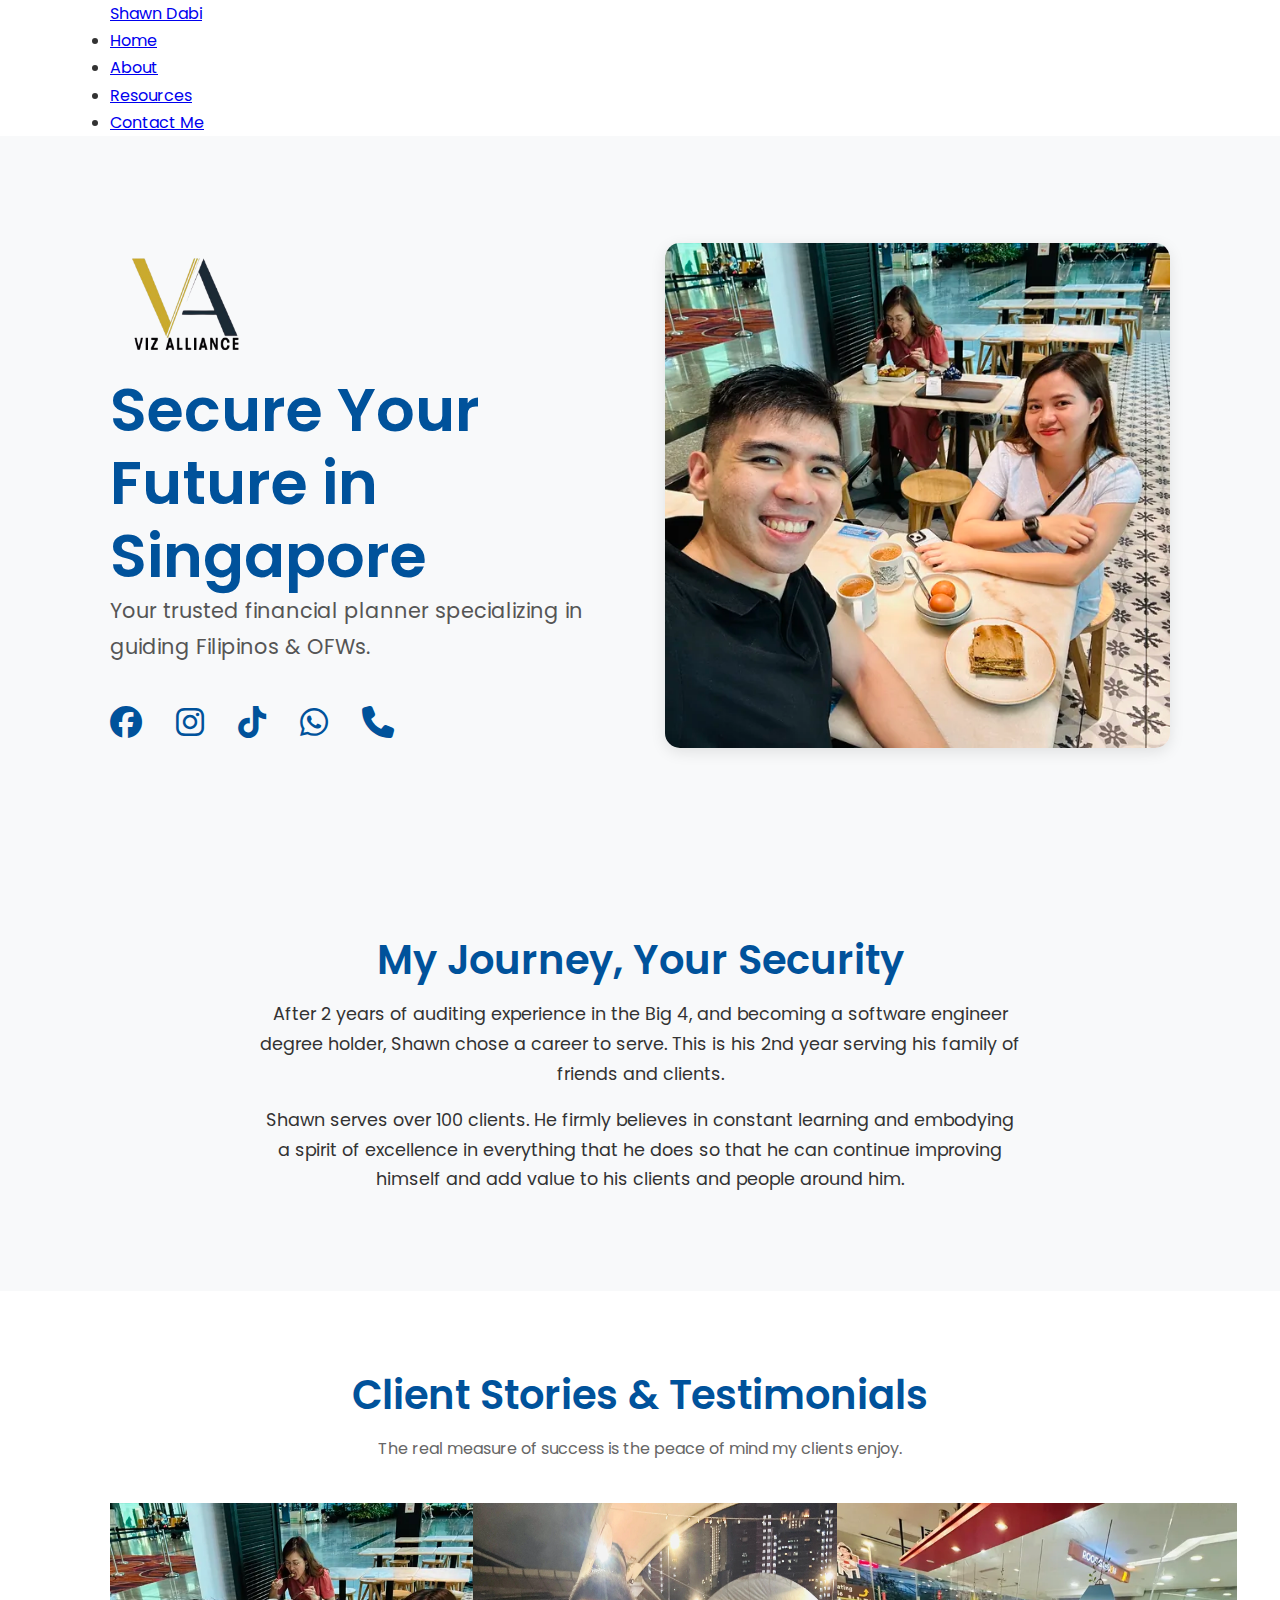
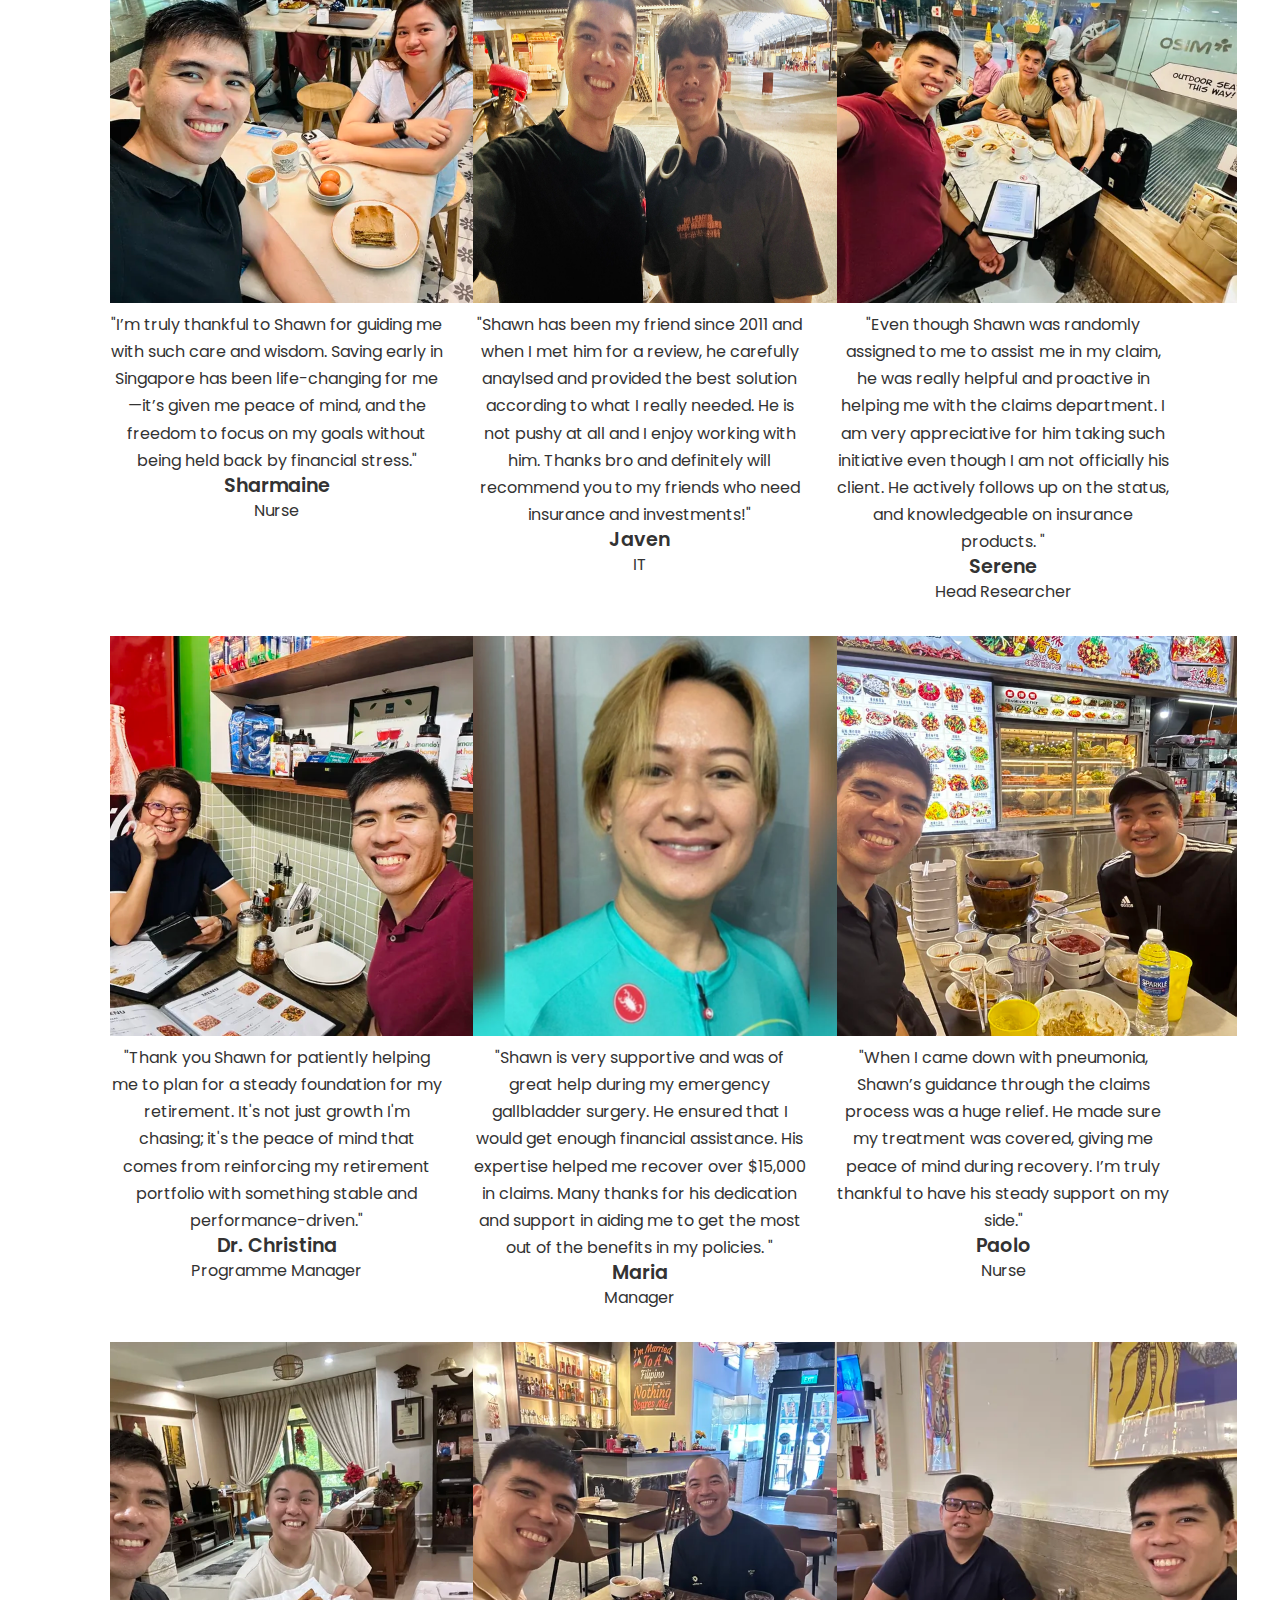
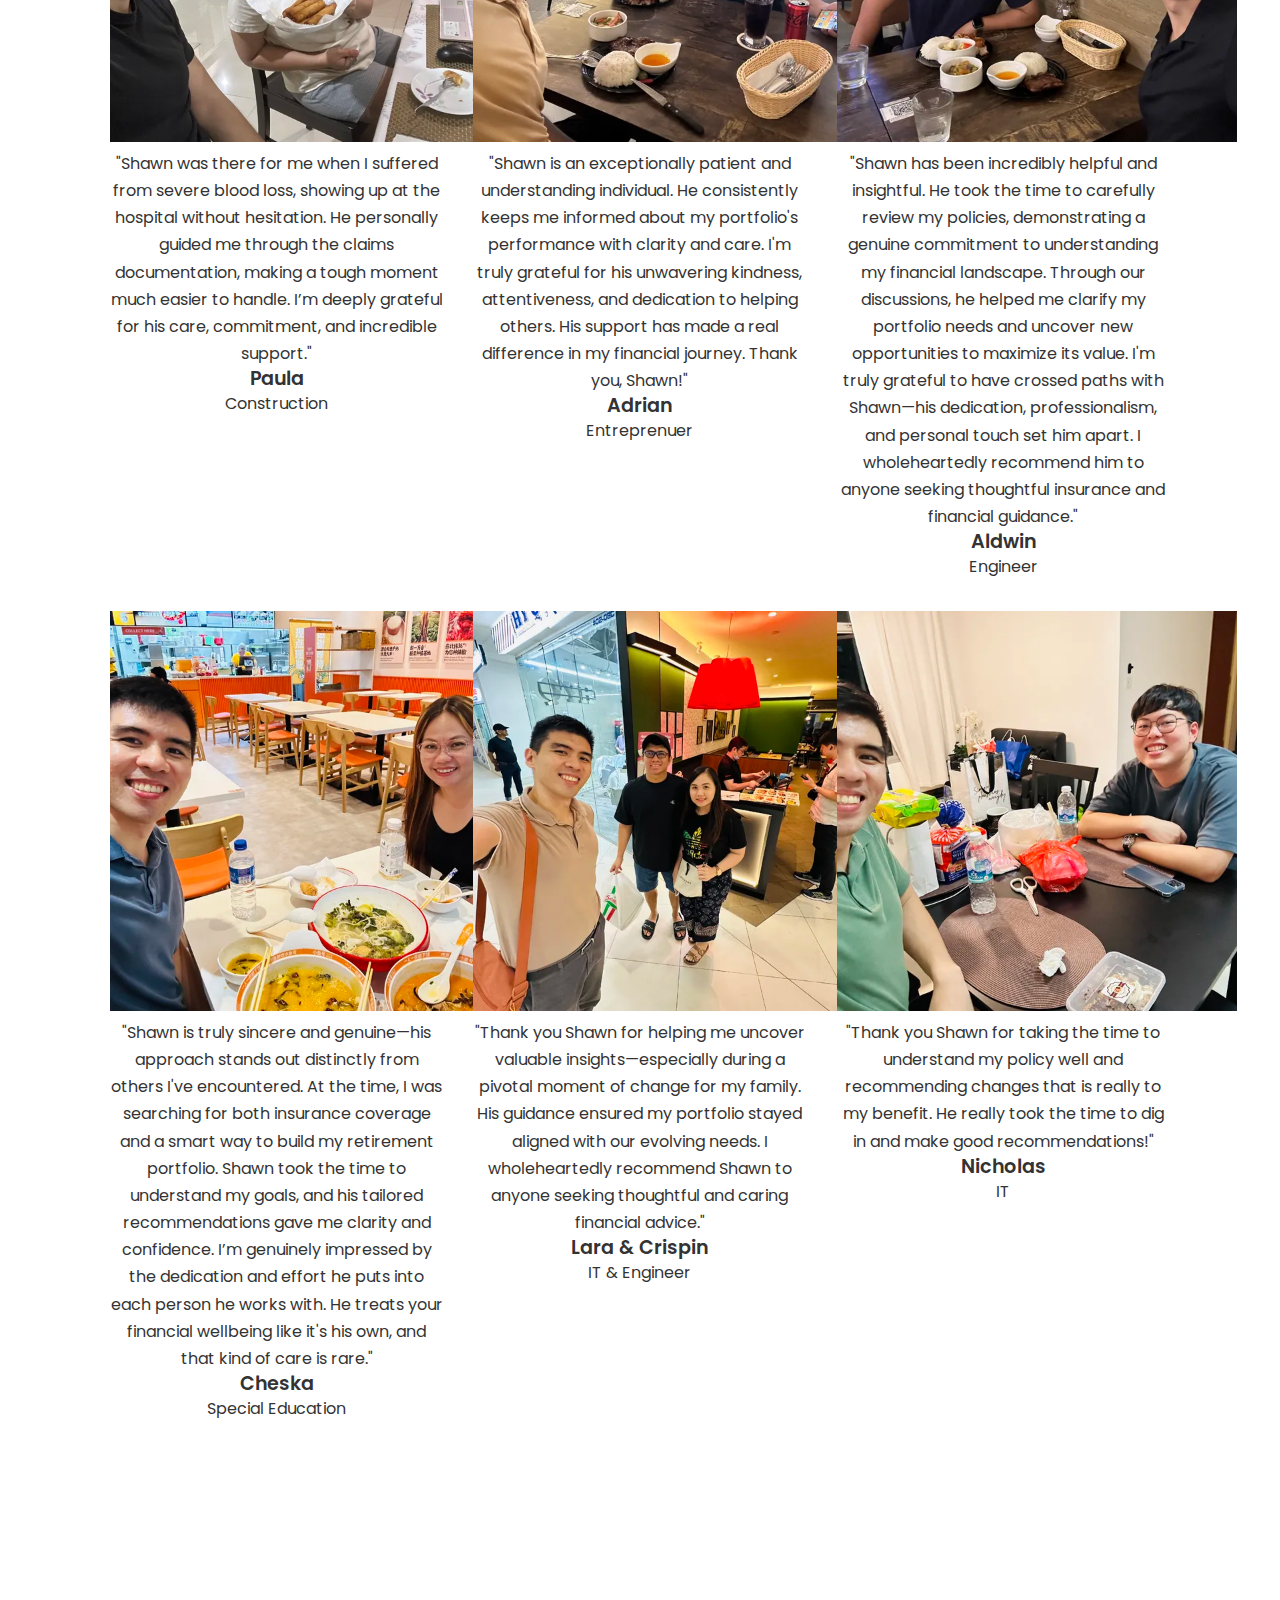
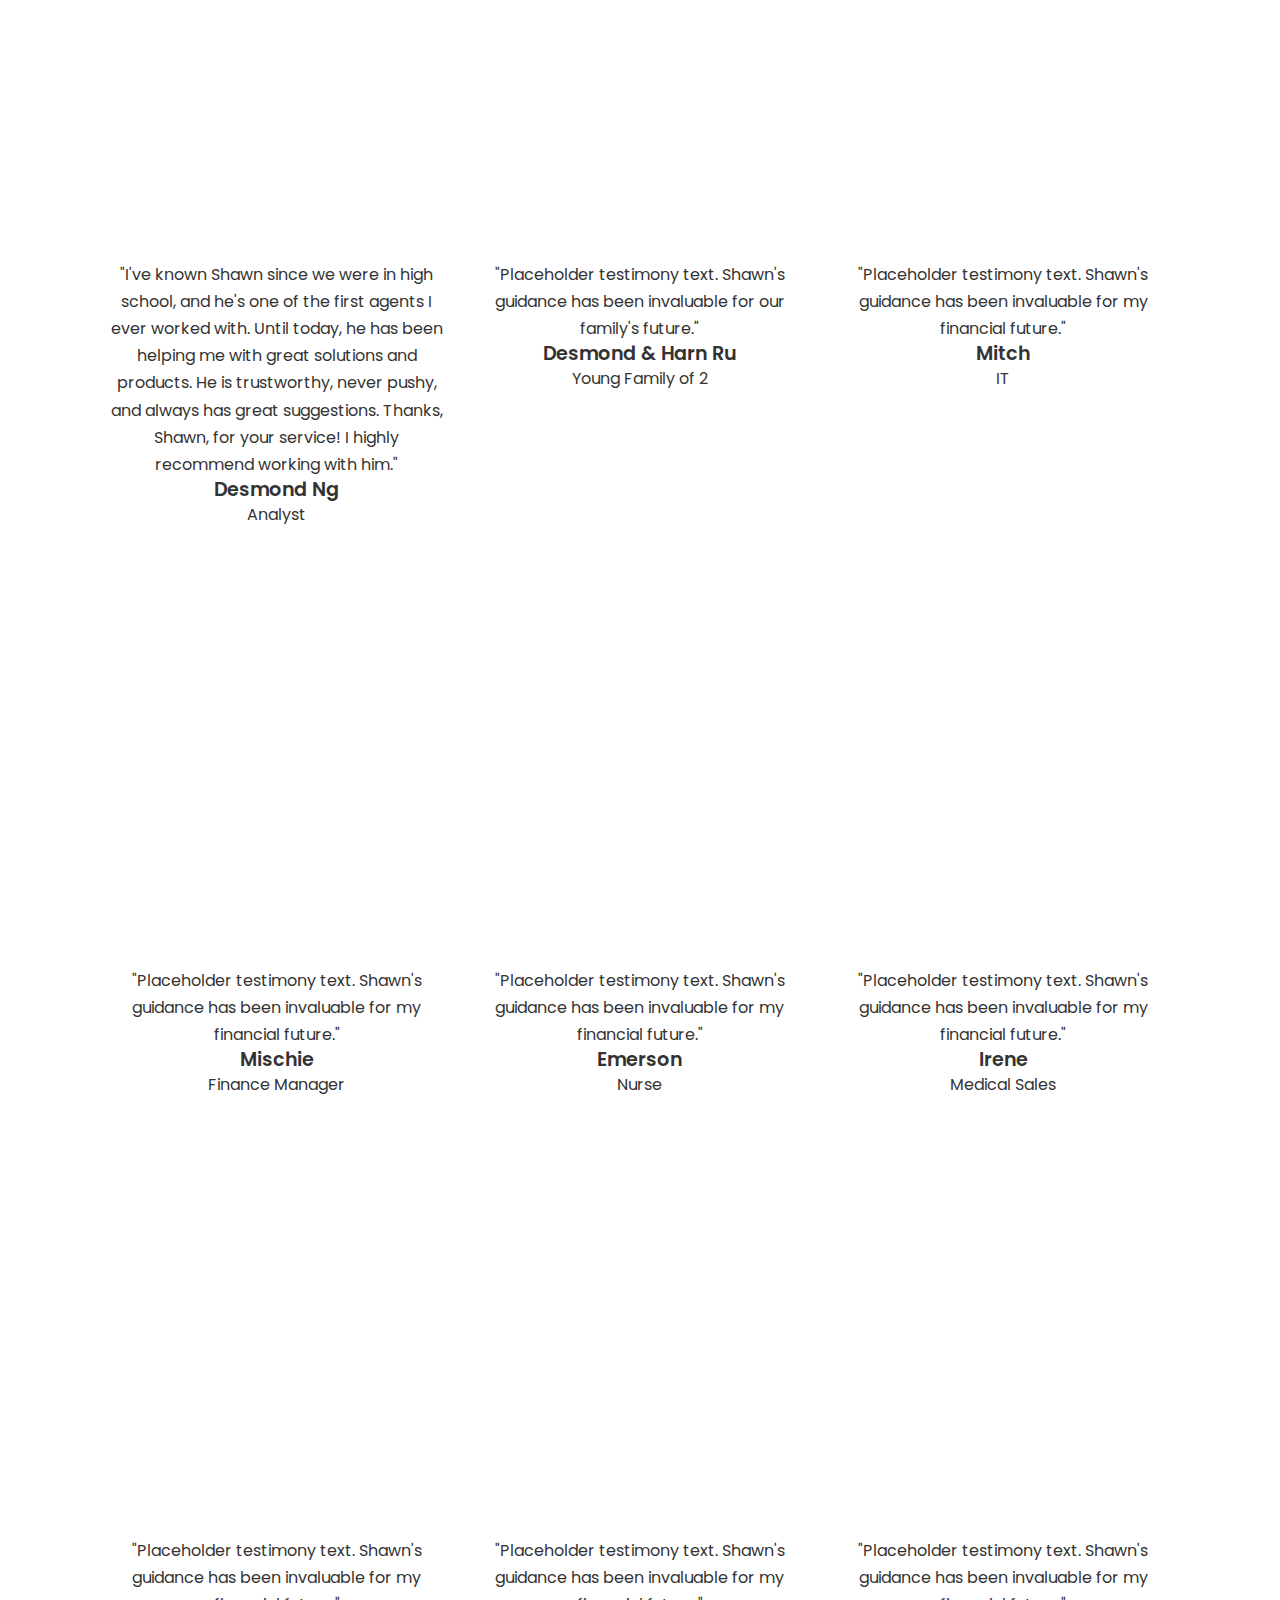
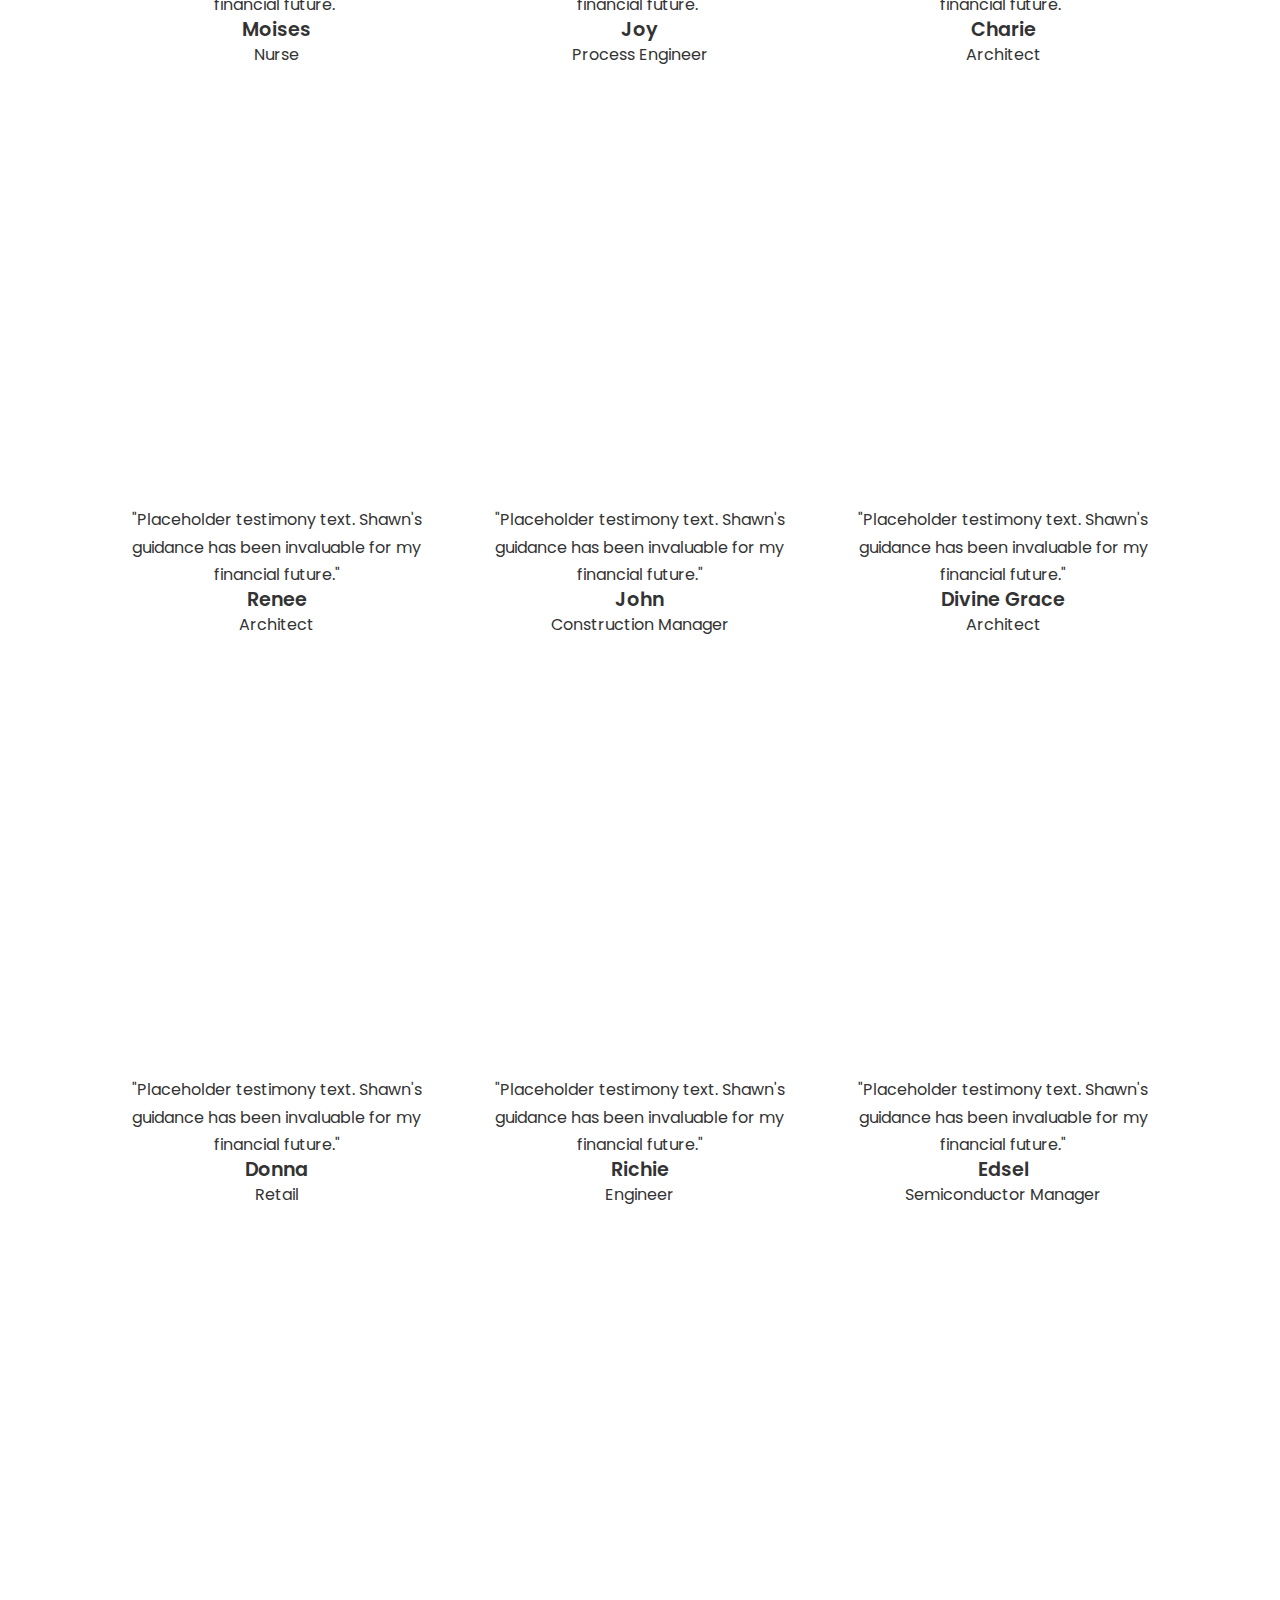
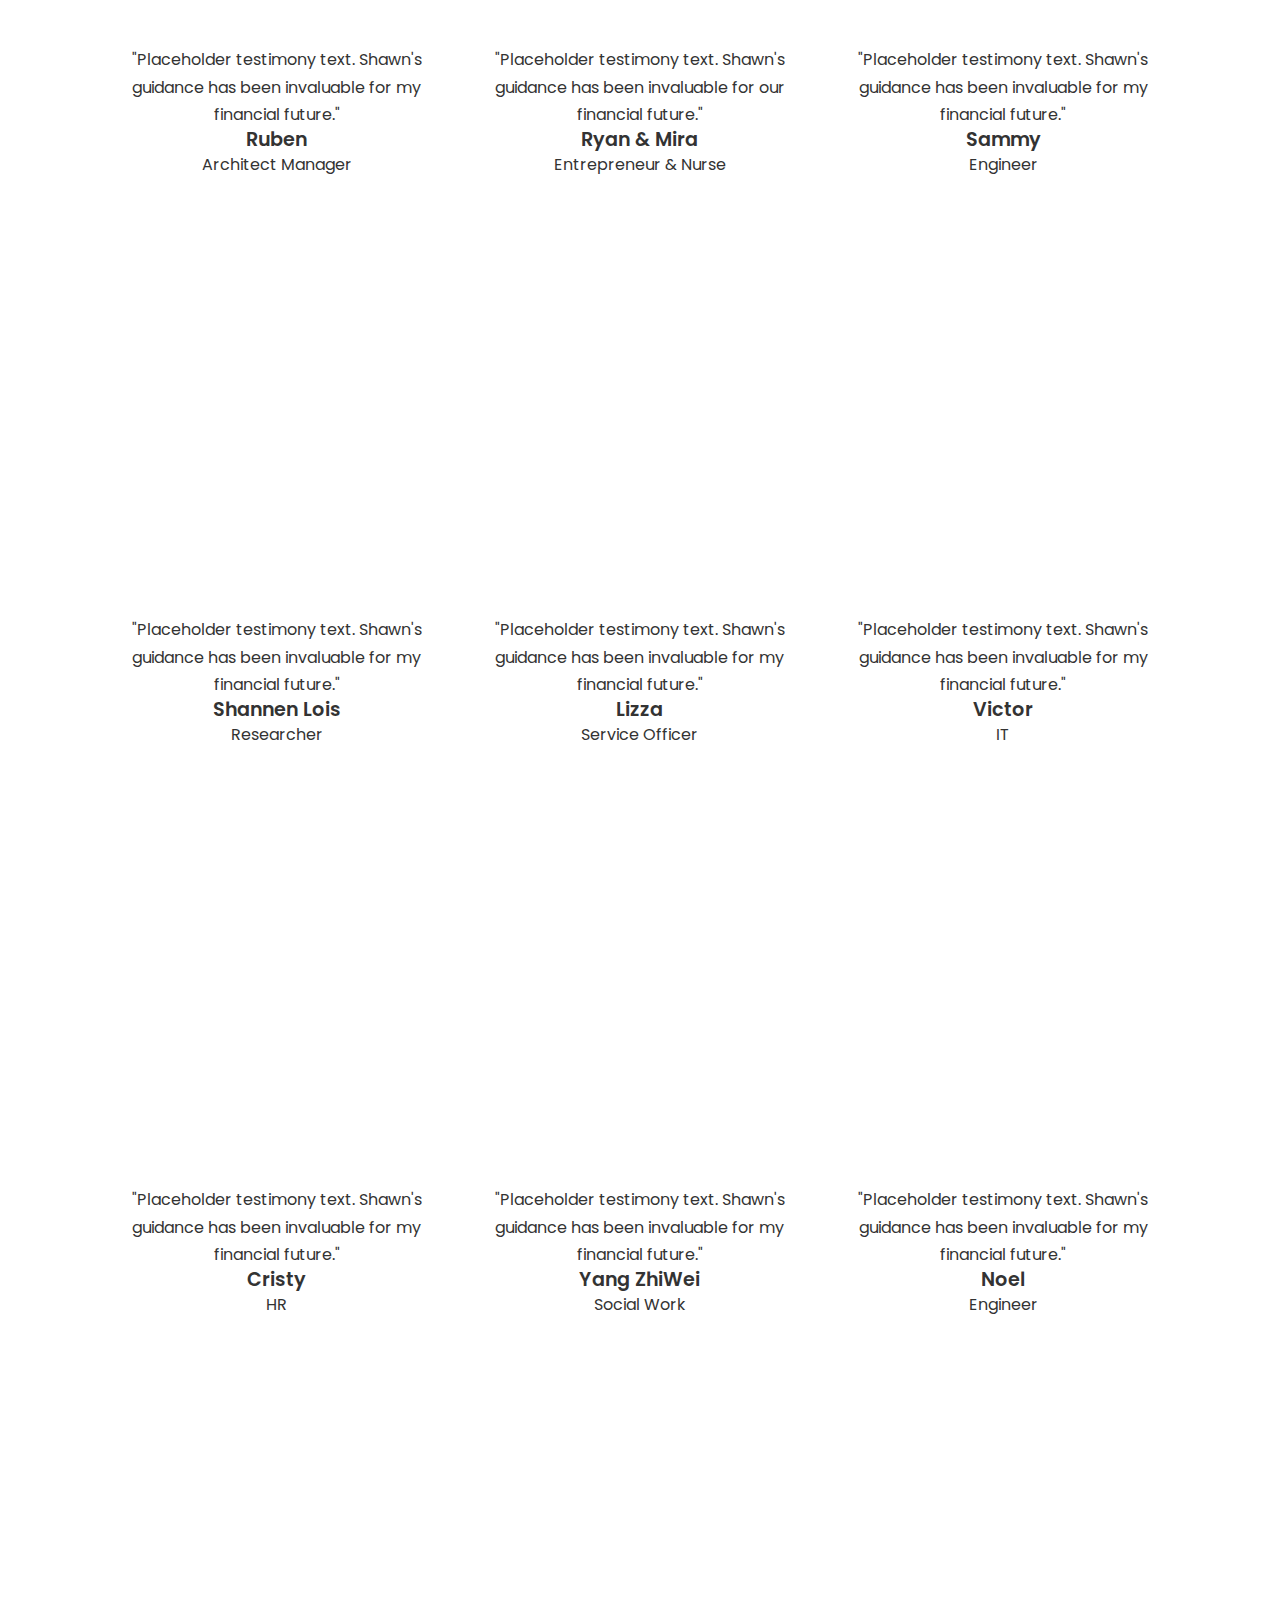
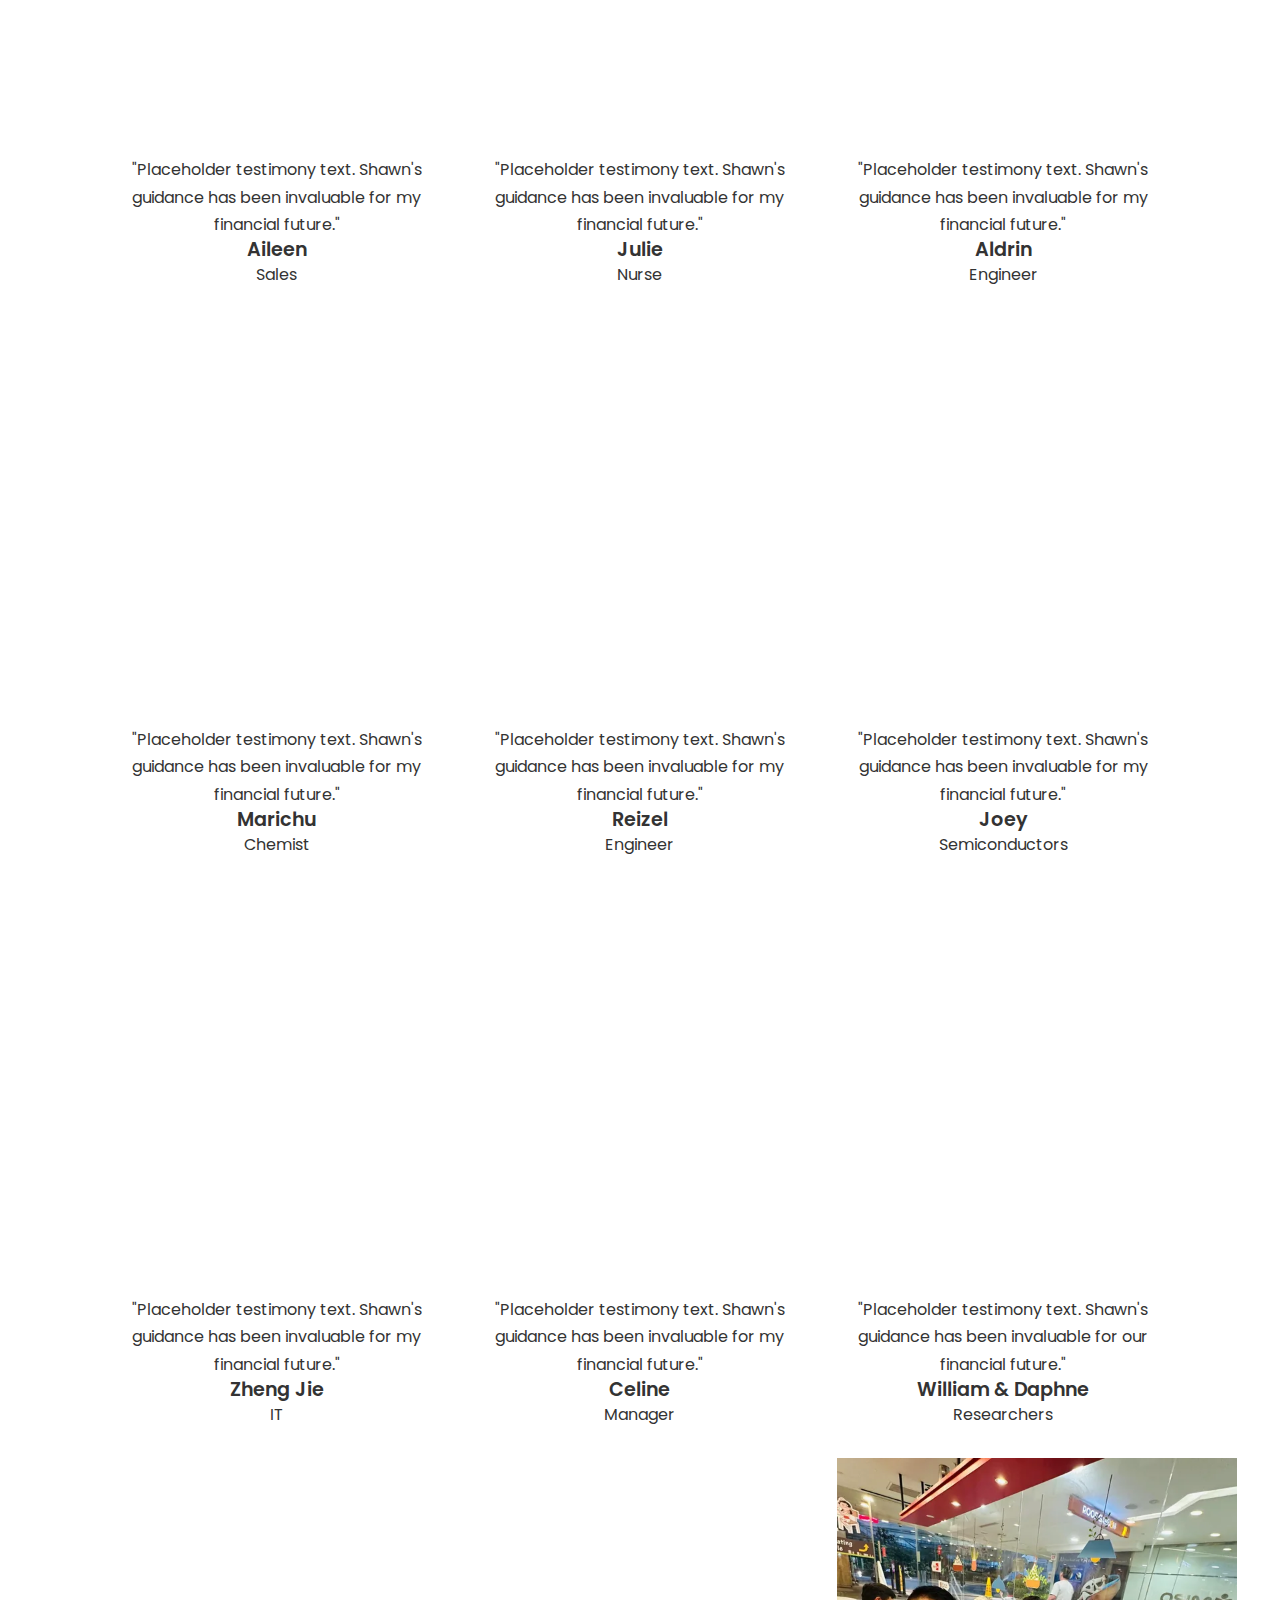
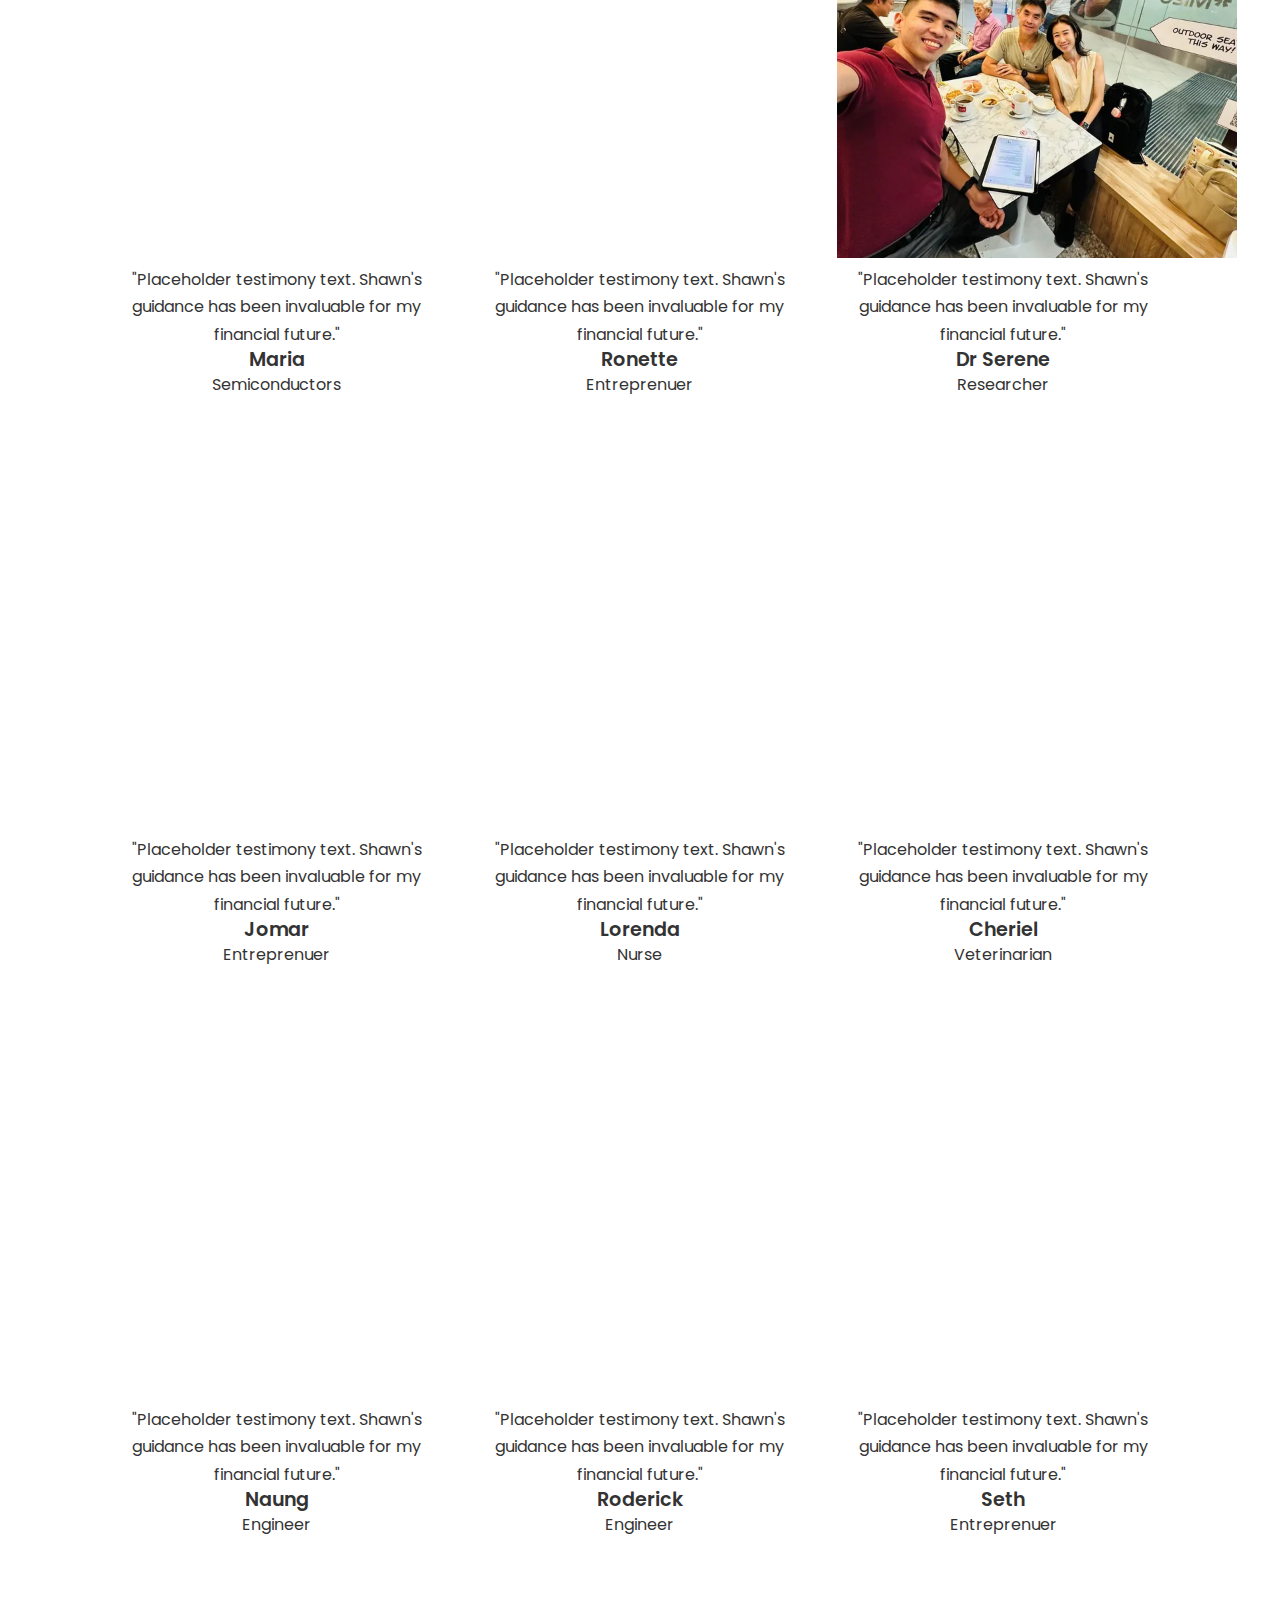
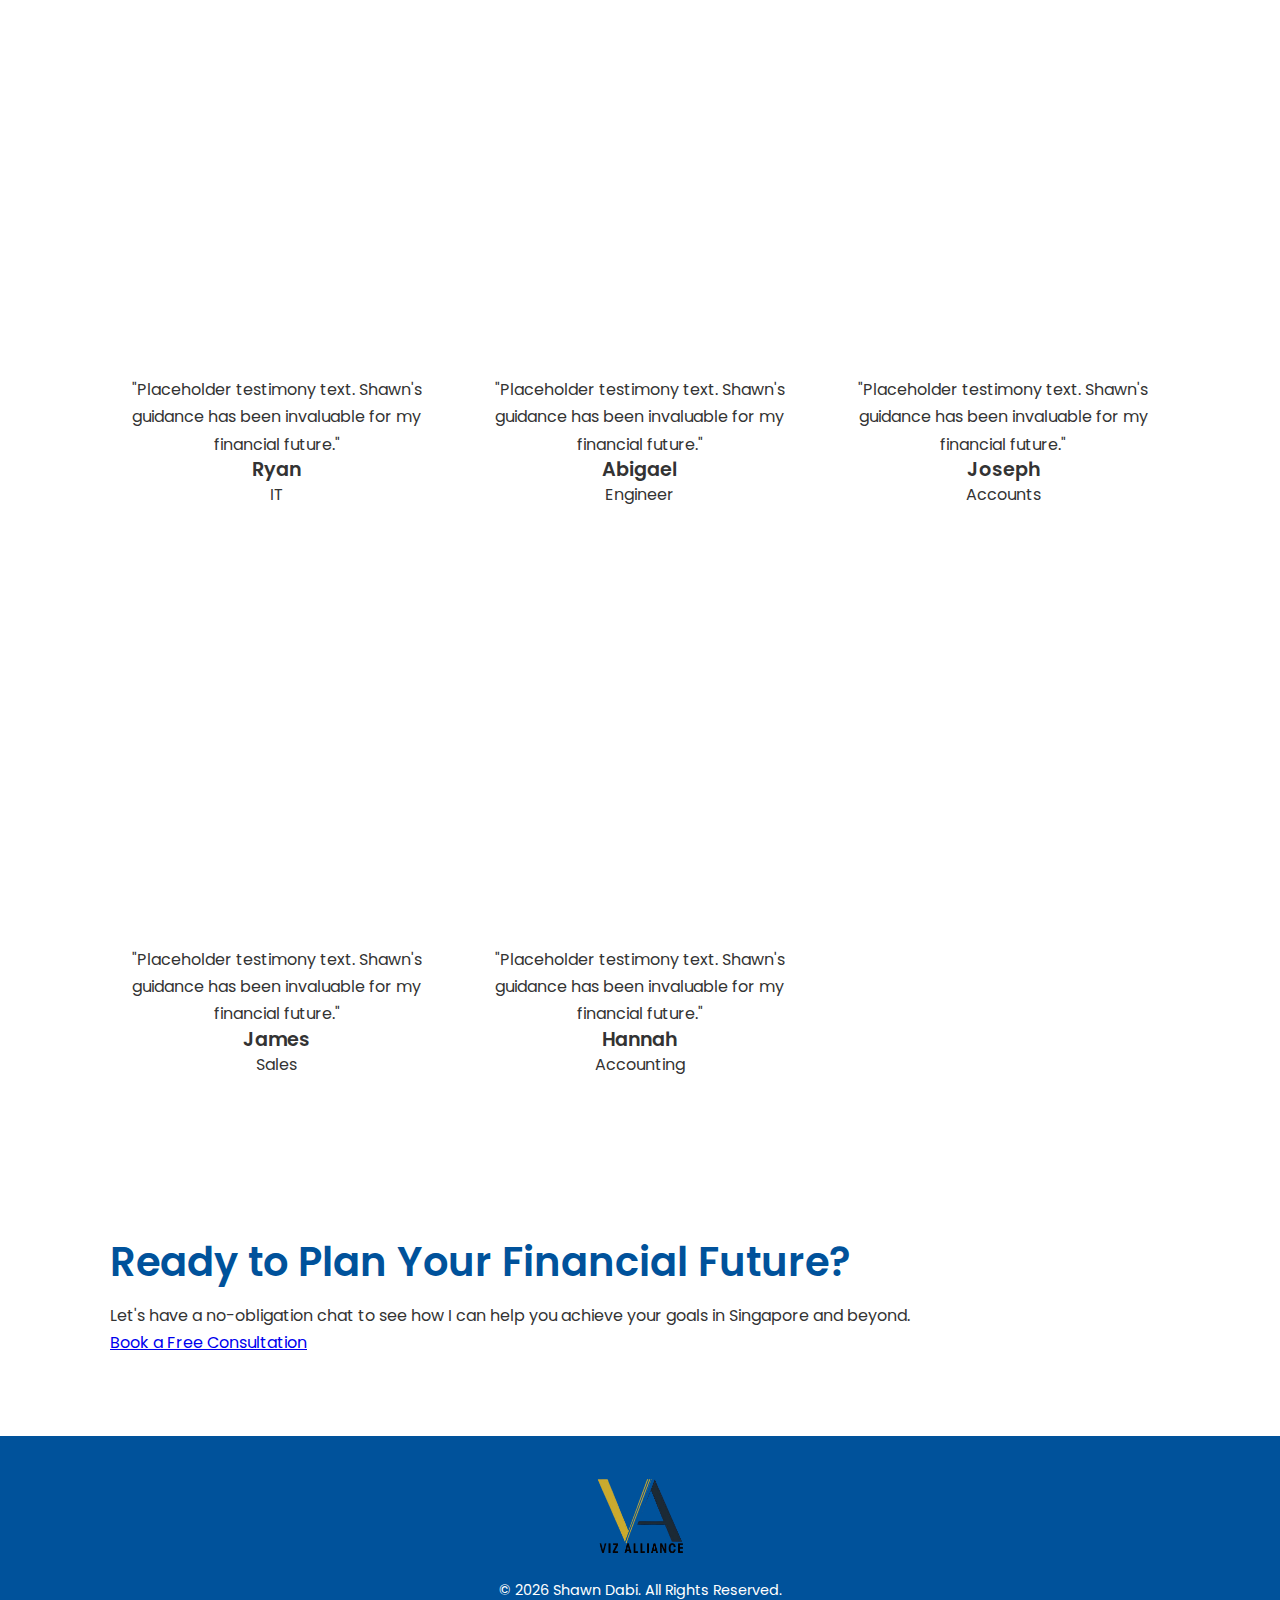
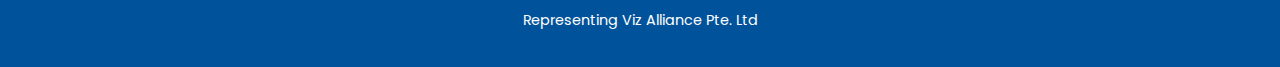
<file: index copy.html>
<!DOCTYPE html>
<html lang="en">
  <head>
    <meta charset="UTF-8" />
    <meta name="viewport" content="width=device-width, initial-scale=1.0" />
    <!-- SEO Optimized Title -->
    <title>Shawn Dabi | Financial Planner in Singapore for Filipinos & OFWs</title>

    <!-- SEO Optimized Meta Tags -->
    <meta
      name="description"
      content="Shawn Dabi is a trusted financial planner in Singapore, specializing in helping Filipinos and OFWs build a secure financial future through insurance, savings, and investment."
    />
    <meta
      name="keywords"
      content="singapore financial planner, financial planner for filipino, ofw financial advisor, shawn dabi, viz alliance, financial advisor singapore, insurance singapore, investment for ofws"
    />

    <!-- Google Fonts (with font-display: swap for performance) -->
    <link rel="preconnect" href="https://fonts.googleapis.com" />
    <link rel="preconnect" href="https://fonts.gstatic.com" crossorigin />
    <link
      href="https://fonts.googleapis.com/css2?family=Poppins:wght@400;600;700&display=swap"
      rel="stylesheet"
    />

    <!-- Font Awesome for Icons -->
    <link
      rel="stylesheet"
      href="https://cdnjs.cloudflare.com/ajax/libs/font-awesome/6.5.1/css/all.min.css"
    />

    <!-- External Stylesheet (ensure this path is correct) -->
    <link rel="stylesheet" href="css/style.css" />

    <!-- JSON-LD Structured Data for SEO -->
    <script type="application/ld+json">
    {
      "@context": "https://schema.org",
      "@type": "FinancialService",
      "name": "Shawn Dabi - Financial Planner",
      "image": "https://placehold.co/500x500/0A2540/FFFFFF?text=SD",
      "@id": "",
      "url": "YOUR_WEBSITE_URL_HERE",
      "telephone": "+6594756001",
      "priceRange": "$$",
      "address": {
        "@type": "PostalAddress",
        "addressLocality": "Singapore",
        "addressCountry": "SG"
      },
      "description": "Trusted financial planning and insurance services in Singapore, specializing in helping Filipinos and OFWs achieve their financial goals.",
      "provider": {
        "@type": "Person",
        "name": "Shawn Dabi"
      },
      "areaServed": {
        "@type": "Country",
        "name": "Singapore"
      }
    }
    </script>
  </head>
  <body>
    <nav class="navbar">
      <div class="container nav-container">
        <a href="index.html" class="nav-logo">Shawn Dabi</a>
        <ul class="nav-menu">
          <li><a href="index.html" class="nav-link">Home</a></li>
          <li><a href="#story" class="nav-link">About</a></li>
          <li><a href="resources.html" class="nav-link">Resources</a></li>
          <li><a href="#contact" class="nav-link cta-button">Contact Me</a></li>
        </ul>
        <div class="hamburger">
          <span class="bar"></span>
          <span class="bar"></span>
          <span class="bar"></span>
        </div>
      </div>
    </nav>

    <header class="hero-section">
      <div class="container">
        <div class="hero-grid">
          <div class="hero-text">
            <img
              src="assets/images/optimized_images/va_logo.png"
              alt="Viz Alliance Logo"
              class="logo"
              width="150"
            />
            <h1>Secure Your Future in Singapore</h1>
            <p>Your trusted financial planner specializing in guiding Filipinos & OFWs.</p>
            <div class="contact-links">
              <a href="https://www.facebook.com/shawn.dabi.90/" target="_blank" aria-label="Facebook"><i class="fab fa-facebook"></i></a>
              <a href="https://www.instagram.com/shawnlemuel_/" target="_blank" aria-label="Instagram"><i class="fab fa-instagram"></i></a>
              <a href="https://www.tiktok.com/@shawnlemuel" target="_blank" aria-label="TikTok"><i class="fab fa-tiktok"></i></a>
              <a href="https://wa.me/6594756001" target="_blank" aria-label="WhatsApp"><i class="fab fa-whatsapp"></i></a>
              <a href="tel:+6594756001" aria-label="Phone"><i class="fas fa-phone"></i></a>
            </div>
          </div>
          <div class="hero-slideshow">
             <!-- IMPORTANT: These images are above the fold and should not be lazy-loaded. Ensure they are well-compressed. -->
            <img src="assets/images/optimized_images/sharmaine.webp" alt="Shawn with his client, Sharmaine" class="slide" width="500" height="500"/>
            <img src="assets/images/optimized_images/javen.webp" alt="Shawn with his client, Javen" class="slide" width="500" height="500"/>
            <img src="assets/images/optimized_images/dr_bing.webp" alt="Shawn with his client, Dr. Bing" class="slide" width="500" height="500"/>
          </div>
        </div>
      </div>
    </header>

    <main>
      <section id="story" class="story-section">
        <div class="container">
          <h2>My Journey, Your Security</h2>
          <p>After 2 years of auditing experience in the Big 4, and becoming a software engineer degree holder, Shawn chose a career to serve. This is his 2nd year serving his family of friends and clients.</p>
          <p>Shawn serves over 100 clients. He firmly believes in constant learning and embodying a spirit of excellence in everything that he does so that he can continue improving himself and add value to his clients and people around him.</p>
        </div>
      </section>

      <section class="testimonials-section">
        <div class="container">
          <h2>Client Stories & Testimonials</h2>
          <p class="subtitle">The real measure of success is the peace of mind my clients enjoy.</p>
          <div class="testimonial-grid">

            <!-- Sharmaine Testimonial -->
            <div class="testimonial-card-new">
              <div class="testimonial-img-wrapper">
                <img src="assets/images/optimized_images/sharmaine.webp" alt="Sharmaine, Nurse" loading="lazy" width="400" height="400"/>
              </div>
              <div class="testimonial-content">
                <p>"I’m truly thankful to Shawn for guiding me with such care and wisdom. Saving early in Singapore has been life-changing for me—it’s given me peace of mind, and the freedom to focus on my goals without being held back by financial stress."</p>
                <div class="testimonial-author">
                    <h3>Sharmaine</h3>
                    <span>Nurse</span>
                </div>
              </div>
            </div>
            
            <!-- Javen Testimonial -->
            <div class="testimonial-card-new">
              <div class="testimonial-img-wrapper">
                <img src="assets/images/optimized_images/javen.webp" alt="Javen, IT" loading="lazy" width="400" height="400"/>
              </div>
              <div class="testimonial-content">
                <p>"Shawn has been my friend since 2011 and when I met him for a review, he carefully anaylsed and provided the best solution according to what I really needed. He is not pushy at all and I enjoy working with him. Thanks bro and definitely will recommend you to my friends who need insurance and investments!"</p>
                <div class="testimonial-author">
                    <h3>Javen</h3>
                    <span>IT</span>
                </div>
              </div>
            </div>

            <!-- Serene Testimonial -->
            <div class="testimonial-card-new">
              <div class="testimonial-img-wrapper">
                <img src="assets/images/optimized_images/serene.webp" alt="Serene, Researcher" loading="lazy" width="400" height="400"/>
              </div>
              <div class="testimonial-content">
                <p>"Even though Shawn was randomly assigned to me to assist me in my claim, he was really helpful and proactive in helping me with the claims department. I am very appreciative for him taking such initiative even though I am not officially his client. He actively follows up on the status, and knowledgeable on insurance products. "</p>
                <div class="testimonial-author">
                    <h3>Serene</h3>
                    <span>Head Researcher</span>
                </div>
              </div>
            </div>

            <!-- Dr. Christina Testimonial -->
            <div class="testimonial-card-new">
              <div class="testimonial-img-wrapper">
                <img src="assets/images/optimized_images/dr_bing.webp" alt="Dr. Christina, Programme Manager" loading="lazy" width="400" height="400"/>
              </div>
              <div class="testimonial-content">
                <p>"Thank you Shawn for patiently helping me to plan for a steady foundation for my retirement. It's not just growth I'm chasing; it's the peace of mind that comes from reinforcing my retirement portfolio with something stable and performance-driven."</p>
                <div class="testimonial-author">
                    <h3>Dr. Christina</h3>
                    <span>Programme Manager</span>
                </div>
              </div>
            </div>

            <!-- Maria Testimonial -->
            <div class="testimonial-card-new">
              <div class="testimonial-img-wrapper">
                <img src="assets/images/optimized_images/maria.webp" alt="Maria, Manager" loading="lazy" width="400" height="400"/>
              </div>
              <div class="testimonial-content">
                <p>"Shawn is very supportive and was of great help during my emergency gallbladder surgery. He ensured that I would get enough financial assistance. His expertise helped me recover over $15,000 in claims. Many thanks for his dedication and support in aiding me to get the most out of the benefits in my policies. "</p>
                <div class="testimonial-author">
                    <h3>Maria</h3>
                    <span>Manager</span>
                </div>
              </div>
            </div>

            <!-- Paolo Testimonial -->
            <div class="testimonial-card-new">
              <div class="testimonial-img-wrapper">
                <img src="assets/images/optimized_images/paolo_angon.webp" alt="Paolo, Nurse" loading="lazy" width="400" height="400"/>
              </div>
              <div class="testimonial-content">
                <p>"When I came down with pneumonia, Shawn’s guidance through the claims process was a huge relief. He made sure my treatment was covered, giving me peace of mind during recovery. I’m truly thankful to have his steady support on my side."</p>
                <div class="testimonial-author">
                    <h3>Paolo</h3>
                    <span>Nurse</span>
                </div>
              </div>
            </div>

            <!-- Paula Testimonial -->
            <div class="testimonial-card-new">
              <div class="testimonial-img-wrapper">
                <img src="assets/images/optimized_images/paula.webp" alt="Paula, Construction" loading="lazy" width="400" height="400"/>
              </div>
              <div class="testimonial-content">
                <p>"Shawn was there for me when I suffered from severe blood loss, showing up at the hospital without hesitation. He personally guided me through the claims documentation, making a tough moment much easier to handle. I’m deeply grateful for his care, commitment, and incredible support."</p>
                <div class="testimonial-author">
                    <h3>Paula</h3>
                    <span>Construction</span>
                </div>
              </div>
            </div>

            <!-- Adrian Testimonial -->
            <div class="testimonial-card-new">
              <div class="testimonial-img-wrapper">
                <img src="assets/images/optimized_images/adrian.webp" alt="Adrian, Entreprenuer" loading="lazy" width="400" height="400"/>
              </div>
              <div class="testimonial-content">
                <p>"Shawn is an exceptionally patient and understanding individual. He consistently keeps me informed about my portfolio's performance with clarity and care. I'm truly grateful for his unwavering kindness, attentiveness, and dedication to helping others. His support has made a real difference in my financial journey. Thank you, Shawn!"</p>
                <div class="testimonial-author">
                    <h3>Adrian</h3>
                    <span>Entreprenuer</span>
                </div>
              </div>
            </div>

            <!-- Aldwin Testimonial -->
            <div class="testimonial-card-new">
              <div class="testimonial-img-wrapper">
                <img src="assets/images/optimized_images/aldwin_balmeo.webp" alt="Aldwin, Engineer" loading="lazy" width="400" height="400"/>
              </div>
              <div class="testimonial-content">
                <p>"Shawn has been incredibly helpful and insightful. He took the time to carefully review my policies, demonstrating a genuine commitment to understanding my financial landscape. Through our discussions, he helped me clarify my portfolio needs and uncover new opportunities to maximize its value. I'm truly grateful to have crossed paths with Shawn—his dedication, professionalism, and personal touch set him apart. I wholeheartedly recommend him to anyone seeking thoughtful insurance and financial guidance."</p>
                <div class="testimonial-author">
                    <h3>Aldwin</h3>
                    <span>Engineer</span>
                </div>
              </div>
            </div>

            <!-- Cheska Testimonial -->
            <div class="testimonial-card-new">
              <div class="testimonial-img-wrapper">
                <img src="assets/images/optimized_images/cheska.webp" alt="Cheska, Special Education" loading="lazy" width="400" height="400"/>
              </div>
              <div class="testimonial-content">
                <p>"Shawn is truly sincere and genuine—his approach stands out distinctly from others I've encountered. At the time, I was searching for both insurance coverage and a smart way to build my retirement portfolio. Shawn took the time to understand my goals, and his tailored recommendations gave me clarity and confidence. I’m genuinely impressed by the dedication and effort he puts into each person he works with. He treats your financial wellbeing like it's his own, and that kind of care is rare."</p>
                <div class="testimonial-author">
                    <h3>Cheska</h3>
                    <span>Special Education</span>
                </div>
              </div>
            </div>

            <!-- Lara & Crispin Testimonial -->
            <div class="testimonial-card-new">
              <div class="testimonial-img-wrapper">
                <img src="assets/images/optimized_images/lara_shayne.webp" alt="Lara(IT) and Crispin(Engineer)" loading="lazy" width="400" height="400"/>
              </div>
              <div class="testimonial-content">
                <p>"Thank you Shawn for helping me uncover valuable insights—especially during a pivotal moment of change for my family. His guidance ensured my portfolio stayed aligned with our evolving needs. I wholeheartedly recommend Shawn to anyone seeking thoughtful and caring financial advice."</p>
                <div class="testimonial-author">
                    <h3>Lara & Crispin</h3>
                    <span>IT & Engineer</span>
                </div>
              </div>
            </div>

            <!-- Nicholas Testimonial -->
            <div class="testimonial-card-new">
              <div class="testimonial-img-wrapper">
                <img src="assets/images/optimized_images/nicholas.webp" alt="Nicholas, IT" loading="lazy" width="400" height="400"/>
              </div>
              <div class="testimonial-content">
                <p>"Thank you Shawn for taking the time to understand my policy well and recommending changes that is really to my benefit. He really took the time to dig in and make good recommendations!"</p>
                <div class="testimonial-author">
                    <h3>Nicholas</h3>
                    <span>IT</span>
                </div>
              </div>
            </div>
            
            <!-- Desmond Ng Testimonial -->
            <div class="testimonial-card-new">
              <div class="testimonial-img-wrapper">
                <img src="assets/images/optimized_images/placeholder.webp" alt="Desmond Ng" loading="lazy" width="400" height="400"/>
              </div>
              <div class="testimonial-content">
                <p>"I've known Shawn since we were in high school, and he's one of the first agents I ever worked with. Until today, he has been helping me with great solutions and products. He is trustworthy, never pushy, and always has great suggestions. Thanks, Shawn, for your service! I highly recommend working with him."</p>
                <div class="testimonial-author">
                    <h3>Desmond Ng</h3>
                    <span>Analyst</span>
                </div>
              </div>
            </div>

            <!-- Desmond & Harn Ru Testimonial -->
            <div class="testimonial-card-new">
              <div class="testimonial-img-wrapper">
                <img src="assets/images/optimized_images/placeholder.webp" alt="Desmond and Harn Ru" loading="lazy" width="400" height="400"/>
              </div>
              <div class="testimonial-content">
                <p>"Placeholder testimony text. Shawn's guidance has been invaluable for our family's future."</p>
                <div class="testimonial-author">
                    <h3>Desmond & Harn Ru</h3>
                    <span>Young Family of 2</span>
                </div>
              </div>
            </div>

            <!-- Mitch Testimonial -->
            <div class="testimonial-card-new">
              <div class="testimonial-img-wrapper">
                <img src="assets/images/optimized_images/placeholder.webp" alt="Mitch, IT" loading="lazy" width="400" height="400"/>
              </div>
              <div class="testimonial-content">
                <p>"Placeholder testimony text. Shawn's guidance has been invaluable for my financial future."</p>
                <div class="testimonial-author">
                    <h3>Mitch</h3>
                    <span>IT</span>
                </div>
              </div>
            </div>

            <!-- Mischie Testimonial -->
            <div class="testimonial-card-new">
              <div class="testimonial-img-wrapper">
                <img src="assets/images/optimized_images/mischie.webp" alt="Mischie, Finance Manager" loading="lazy" width="400" height="400"/>
              </div>
              <div class="testimonial-content">
                <p>"Placeholder testimony text. Shawn's guidance has been invaluable for my financial future."</p>
                <div class="testimonial-author">
                    <h3>Mischie</h3>
                    <span>Finance Manager</span>
                </div>
              </div>
            </div>

            <!-- Emerson Testimonial -->
            <div class="testimonial-card-new">
              <div class="testimonial-img-wrapper">
                <img src="assets/images/optimized_images/emerson.webp" alt="Emerson, Nurse" loading="lazy" width="400" height="400"/>
              </div>
              <div class="testimonial-content">
                <p>"Placeholder testimony text. Shawn's guidance has been invaluable for my financial future."</p>
                <div class="testimonial-author">
                    <h3>Emerson</h3>
                    <span>Nurse</span>
                </div>
              </div>
            </div>

            <!-- Irene Testimonial -->
            <div class="testimonial-card-new">
              <div class="testimonial-img-wrapper">
                <img src="assets/images/optimized_images/irene.webp" alt="Irene, Medical Sales" loading="lazy" width="400" height="400"/>
              </div>
              <div class="testimonial-content">
                <p>"Placeholder testimony text. Shawn's guidance has been invaluable for my financial future."</p>
                <div class="testimonial-author">
                    <h3>Irene</h3>
                    <span>Medical Sales</span>
                </div>
              </div>
            </div>

            <!-- Moises Testimonial -->
            <div class="testimonial-card-new">
              <div class="testimonial-img-wrapper">
                <img src="assets/images/optimized_images/moises_fajardo.webp" alt="Moises, Nurse" loading="lazy" width="400" height="400"/>
              </div>
              <div class="testimonial-content">
                <p>"Placeholder testimony text. Shawn's guidance has been invaluable for my financial future."</p>
                <div class="testimonial-author">
                    <h3>Moises</h3>
                    <span>Nurse</span>
                </div>
              </div>
            </div>

            <!-- Joy Testimonial -->
            <div class="testimonial-card-new">
              <div class="testimonial-img-wrapper">
                <img src="assets/images/optimized_images/ate_joy.webp" alt="Joy, Process Engineer" loading="lazy" width="400" height="400"/>
              </div>
              <div class="testimonial-content">
                <p>"Placeholder testimony text. Shawn's guidance has been invaluable for my financial future."</p>
                <div class="testimonial-author">
                    <h3>Joy</h3>
                    <span>Process Engineer</span>
                </div>
              </div>
            </div>

            <!-- Charie Testimonial -->
            <div class="testimonial-card-new">
              <div class="testimonial-img-wrapper">
                <img src="assets/images/optimized_images/placeholder.webp" alt="Charie, Architect" loading="lazy" width="400" height="400"/>
              </div>
              <div class="testimonial-content">
                <p>"Placeholder testimony text. Shawn's guidance has been invaluable for my financial future."</p>
                <div class="testimonial-author">
                    <h3>Charie</h3>
                    <span>Architect</span>
                </div>
              </div>
            </div>

            <!-- Renee Testimonial -->
            <div class="testimonial-card-new">
              <div class="testimonial-img-wrapper">
                <img src="assets/images/optimized_images/renee.webp" alt="Renee, Architect" loading="lazy" width="400" height="400"/>
              </div>
              <div class="testimonial-content">
                <p>"Placeholder testimony text. Shawn's guidance has been invaluable for my financial future."</p>
                <div class="testimonial-author">
                    <h3>Renee</h3>
                    <span>Architect</span>
                </div>
              </div>
            </div>

            <!-- John Testimonial -->
            <div class="testimonial-card-new">
              <div class="testimonial-img-wrapper">
                <img src="assets/images/optimized_images/john.webp" alt="John, Construction Manager" loading="lazy" width="400" height="400"/>
              </div>
              <div class="testimonial-content">
                <p>"Placeholder testimony text. Shawn's guidance has been invaluable for my financial future."</p>
                <div class="testimonial-author">
                    <h3>John</h3>
                    <span>Construction Manager</span>
                </div>
              </div>
            </div>

            <!-- Divine Grace Testimonial -->
            <div class="testimonial-card-new">
              <div class="testimonial-img-wrapper">
                <img src="assets/images/optimized_images/divine_grace.webp" alt="Divine Grace, Architect" loading="lazy" width="400" height="400"/>
              </div>
              <div class="testimonial-content">
                <p>"Placeholder testimony text. Shawn's guidance has been invaluable for my financial future."</p>
                <div class="testimonial-author">
                    <h3>Divine Grace</h3>
                    <span>Architect</span>
                </div>
              </div>
            </div>

            <!-- Donna Testimonial -->
            <div class="testimonial-card-new">
              <div class="testimonial-img-wrapper">
                <img src="assets/images/optimized_images/donna_catimbang.webp" alt="Donna, Retail" loading="lazy" width="400" height="400"/>
              </div>
              <div class="testimonial-content">
                <p>"Placeholder testimony text. Shawn's guidance has been invaluable for my financial future."</p>
                <div class="testimonial-author">
                    <h3>Donna</h3>
                    <span>Retail</span>
                </div>
              </div>
            </div>

            <!-- Richie Testimonial -->
            <div class="testimonial-card-new">
              <div class="testimonial-img-wrapper">
                <img src="assets/images/optimized_images/richie_egipto.webp" alt="Richie, Engineer" loading="lazy" width="400" height="400"/>
              </div>
              <div class="testimonial-content">
                <p>"Placeholder testimony text. Shawn's guidance has been invaluable for my financial future."</p>
                <div class="testimonial-author">
                    <h3>Richie</h3>
                    <span>Engineer</span>
                </div>
              </div>
            </div>

            <!-- Edsel Testimonial -->
            <div class="testimonial-card-new">
              <div class="testimonial-img-wrapper">
                <img src="assets/images/optimized_images/edsel.webp" alt="Edsel, Semiconductor Manager" loading="lazy" width="400" height="400"/>
              </div>
              <div class="testimonial-content">
                <p>"Placeholder testimony text. Shawn's guidance has been invaluable for my financial future."</p>
                <div class="testimonial-author">
                    <h3>Edsel</h3>
                    <span>Semiconductor Manager</span>
                </div>
              </div>
            </div>

            <!-- Ruben Testimonial -->
            <div class="testimonial-card-new">
              <div class="testimonial-img-wrapper">
                <img src="assets/images/optimized_images/placeholder.webp" alt="Ruben, Architect Manager" loading="lazy" width="400" height="400"/>
              </div>
              <div class="testimonial-content">
                <p>"Placeholder testimony text. Shawn's guidance has been invaluable for my financial future."</p>
                <div class="testimonial-author">
                    <h3>Ruben</h3>
                    <span>Architect Manager</span>
                </div>
              </div>
            </div>

            <!-- Ryan & Mira Testimonial -->
            <div class="testimonial-card-new">
              <div class="testimonial-img-wrapper">
                <img src="assets/images/optimized_images/ryan_and_mira.webp" alt="Ryan(Entrepreneur) and Mira(Nurse)" loading="lazy" width="400" height="400"/>
              </div>
              <div class="testimonial-content">
                <p>"Placeholder testimony text. Shawn's guidance has been invaluable for our financial future."</p>
                <div class="testimonial-author">
                    <h3>Ryan & Mira</h3>
                    <span>Entrepreneur & Nurse</span>
                </div>
              </div>
            </div>

            <!-- Sammy Testimonial -->
            <div class="testimonial-card-new">
              <div class="testimonial-img-wrapper">
                <img src="assets/images/optimized_images/sammy_dabi.webp" alt="Sammy, Engineer" loading="lazy" width="400" height="400"/>
              </div>
              <div class="testimonial-content">
                <p>"Placeholder testimony text. Shawn's guidance has been invaluable for my financial future."</p>
                <div class="testimonial-author">
                    <h3>Sammy</h3>
                    <span>Engineer</span>
                </div>
              </div>
            </div>

            <!-- Shannen Lois Testimonial -->
            <div class="testimonial-card-new">
              <div class="testimonial-img-wrapper">
                <img src="assets/images/optimized_images/shannen_lois.webp" alt="Shannen Lois, Researcher" loading="lazy" width="400" height="400"/>
              </div>
              <div class="testimonial-content">
                <p>"Placeholder testimony text. Shawn's guidance has been invaluable for my financial future."</p>
                <div class="testimonial-author">
                    <h3>Shannen Lois</h3>
                    <span>Researcher</span>
                </div>
              </div>
            </div>

            <!-- Lizza Testimonial -->
            <div class="testimonial-card-new">
              <div class="testimonial-img-wrapper">
                <img src="assets/images/optimized_images/lizza_dabi.webp" alt="Lizza, Service Officer" loading="lazy" width="400" height="400"/>
              </div>
              <div class="testimonial-content">
                <p>"Placeholder testimony text. Shawn's guidance has been invaluable for my financial future."</p>
                <div class="testimonial-author">
                    <h3>Lizza</h3>
                    <span>Service Officer</span>
                </div>
              </div>
            </div>

            <!-- Victor Testimonial -->
            <div class="testimonial-card-new">
              <div class="testimonial-img-wrapper">
                <img src="assets/images/optimized_images/placeholder.webp" alt="Victor, IT" loading="lazy" width="400" height="400"/>
              </div>
              <div class="testimonial-content">
                <p>"Placeholder testimony text. Shawn's guidance has been invaluable for my financial future."</p>
                <div class="testimonial-author">
                    <h3>Victor</h3>
                    <span>IT</span>
                </div>
              </div>
            </div>

            <!-- Cristy Testimonial -->
            <div class="testimonial-card-new">
              <div class="testimonial-img-wrapper">
                <img src="assets/images/optimized_images/placeholder.webp" alt="Cristy, HR" loading="lazy" width="400" height="400"/>
              </div>
              <div class="testimonial-content">
                <p>"Placeholder testimony text. Shawn's guidance has been invaluable for my financial future."</p>
                <div class="testimonial-author">
                    <h3>Cristy</h3>
                    <span>HR</span>
                </div>
              </div>
            </div>

            <!-- Yang ZhiWei Testimonial -->
            <div class="testimonial-card-new">
              <div class="testimonial-img-wrapper">
                <img src="assets/images/optimized_images/placeholder.webp" alt="Yang ZhiWei, Social Work" loading="lazy" width="400" height="400"/>
              </div>
              <div class="testimonial-content">
                <p>"Placeholder testimony text. Shawn's guidance has been invaluable for my financial future."</p>
                <div class="testimonial-author">
                    <h3>Yang ZhiWei</h3>
                    <span>Social Work</span>
                </div>
              </div>
            </div>

            <!-- Noel Testimonial -->
            <div class="testimonial-card-new">
              <div class="testimonial-img-wrapper">
                <img src="assets/images/optimized_images/placeholder.webp" alt="Noel, Engineer" loading="lazy" width="400" height="400"/>
              </div>
              <div class="testimonial-content">
                <p>"Placeholder testimony text. Shawn's guidance has been invaluable for my financial future."</p>
                <div class="testimonial-author">
                    <h3>Noel</h3>
                    <span>Engineer</span>
                </div>
              </div>
            </div>

            <!-- Aileen Testimonial -->
            <div class="testimonial-card-new">
              <div class="testimonial-img-wrapper">
                <img src="assets/images/optimized_images/placeholder.webp" alt="Aileen, Sales" loading="lazy" width="400" height="400"/>
              </div>
              <div class="testimonial-content">
                <p>"Placeholder testimony text. Shawn's guidance has been invaluable for my financial future."</p>
                <div class="testimonial-author">
                    <h3>Aileen</h3>
                    <span>Sales</span>
                </div>
              </div>
            </div>

            <!-- Julie Testimonial -->
            <div class="testimonial-card-new">
              <div class="testimonial-img-wrapper">
                <img src="assets/images/optimized_images/placeholder.webp" alt="Julie, Nurse" loading="lazy" width="400" height="400"/>
              </div>
              <div class="testimonial-content">
                <p>"Placeholder testimony text. Shawn's guidance has been invaluable for my financial future."</p>
                <div class="testimonial-author">
                    <h3>Julie</h3>
                    <span>Nurse</span>
                </div>
              </div>
            </div>

            <!-- Aldrin Testimonial -->
            <div class="testimonial-card-new">
              <div class="testimonial-img-wrapper">
                <img src="assets/images/optimized_images/placeholder.webp" alt="Aldrin, Engineer" loading="lazy" width="400" height="400"/>
              </div>
              <div class="testimonial-content">
                <p>"Placeholder testimony text. Shawn's guidance has been invaluable for my financial future."</p>
                <div class="testimonial-author">
                    <h3>Aldrin</h3>
                    <span>Engineer</span>
                </div>
              </div>
            </div>

            <!-- Marichu Testimonial -->
            <div class="testimonial-card-new">
              <div class="testimonial-img-wrapper">
                <img src="assets/images/optimized_images/placeholder.webp" alt="Marichu, Chemist" loading="lazy" width="400" height="400"/>
              </div>
              <div class="testimonial-content">
                <p>"Placeholder testimony text. Shawn's guidance has been invaluable for my financial future."</p>
                <div class="testimonial-author">
                    <h3>Marichu</h3>
                    <span>Chemist</span>
                </div>
              </div>
            </div>

            <!-- Reizel Testimonial -->
            <div class="testimonial-card-new">
              <div class="testimonial-img-wrapper">
                <img src="assets/images/optimized_images/placeholder.webp" alt="Reizel, Engineer" loading="lazy" width="400" height="400"/>
              </div>
              <div class="testimonial-content">
                <p>"Placeholder testimony text. Shawn's guidance has been invaluable for my financial future."</p>
                <div class="testimonial-author">
                    <h3>Reizel</h3>
                    <span>Engineer</span>
                </div>
              </div>
            </div>

            <!-- Joey Testimonial -->
            <div class="testimonial-card-new">
              <div class="testimonial-img-wrapper">
                <img src="assets/images/optimized_images/placeholder.webp" alt="Joey, Semiconductors" loading="lazy" width="400" height="400"/>
              </div>
              <div class="testimonial-content">
                <p>"Placeholder testimony text. Shawn's guidance has been invaluable for my financial future."</p>
                <div class="testimonial-author">
                    <h3>Joey</h3>
                    <span>Semiconductors</span>
                </div>
              </div>
            </div>

            <!-- Zheng Jie Testimonial -->
            <div class="testimonial-card-new">
              <div class="testimonial-img-wrapper">
                <img src="assets/images/optimized_images/placeholder.webp" alt="Zheng Jie, IT" loading="lazy" width="400" height="400"/>
              </div>
              <div class="testimonial-content">
                <p>"Placeholder testimony text. Shawn's guidance has been invaluable for my financial future."</p>
                <div class="testimonial-author">
                    <h3>Zheng Jie</h3>
                    <span>IT</span>
                </div>
              </div>
            </div>

            <!-- Celine Testimonial -->
            <div class="testimonial-card-new">
              <div class="testimonial-img-wrapper">
                <img src="assets/images/optimized_images/placeholder.webp" alt="Celine, Manager" loading="lazy" width="400" height="400"/>
              </div>
              <div class="testimonial-content">
                <p>"Placeholder testimony text. Shawn's guidance has been invaluable for my financial future."</p>
                <div class="testimonial-author">
                    <h3>Celine</h3>
                    <span>Manager</span>
                </div>
              </div>
            </div>

            <!-- William & Daphne Testimonial -->
            <div class="testimonial-card-new">
              <div class="testimonial-img-wrapper">
                <img src="assets/images/optimized_images/placeholder.webp" alt="William and Daphne, Researchers" loading="lazy" width="400" height="400"/>
              </div>
              <div class="testimonial-content">
                <p>"Placeholder testimony text. Shawn's guidance has been invaluable for our financial future."</p>
                <div class="testimonial-author">
                    <h3>William & Daphne</h3>
                    <span>Researchers</span>
                </div>
              </div>
            </div>

            <!-- Maria Testimonial -->
            <div class="testimonial-card-new">
              <div class="testimonial-img-wrapper">
                <img src="assets/images/optimized_images/placeholder.webp" alt="Maria, Semiconductors" loading="lazy" width="400" height="400"/>
              </div>
              <div class="testimonial-content">
                <p>"Placeholder testimony text. Shawn's guidance has been invaluable for my financial future."</p>
                <div class="testimonial-author">
                    <h3>Maria</h3>
                    <span>Semiconductors</span>
                </div>
              </div>
            </div>

            <!-- Ronette Testimonial -->
            <div class="testimonial-card-new">
              <div class="testimonial-img-wrapper">
                <img src="assets/images/optimized_images/placeholder.webp" alt="Ronette, Entreprenuer" loading="lazy" width="400" height="400"/>
              </div>
              <div class="testimonial-content">
                <p>"Placeholder testimony text. Shawn's guidance has been invaluable for my financial future."</p>
                <div class="testimonial-author">
                    <h3>Ronette</h3>
                    <span>Entreprenuer</span>
                </div>
              </div>
            </div>

            <!-- Dr Serene Testimonial -->
            <div class="testimonial-card-new">
              <div class="testimonial-img-wrapper">
                <img src="assets/images/optimized_images/serene.webp" alt="Dr Serene, Researcher" loading="lazy" width="400" height="400"/>
              </div>
              <div class="testimonial-content">
                <p>"Placeholder testimony text. Shawn's guidance has been invaluable for my financial future."</p>
                <div class="testimonial-author">
                    <h3>Dr Serene</h3>
                    <span>Researcher</span>
                </div>
              </div>
            </div>

            <!-- Jomar Testimonial -->
            <div class="testimonial-card-new">
              <div class="testimonial-img-wrapper">
                <img src="assets/images/optimized_images/placeholder.webp" alt="Jomar, Entreprenuer" loading="lazy" width="400" height="400"/>
              </div>
              <div class="testimonial-content">
                <p>"Placeholder testimony text. Shawn's guidance has been invaluable for my financial future."</p>
                <div class="testimonial-author">
                    <h3>Jomar</h3>
                    <span>Entreprenuer</span>
                </div>
              </div>
            </div>

            <!-- Lorenda Testimonial -->
            <div class="testimonial-card-new">
              <div class="testimonial-img-wrapper">
                <img src="assets/images/optimized_images/placeholder.webp" alt="Lorenda, Nurse" loading="lazy" width="400" height="400"/>
              </div>
              <div class="testimonial-content">
                <p>"Placeholder testimony text. Shawn's guidance has been invaluable for my financial future."</p>
                <div class="testimonial-author">
                    <h3>Lorenda</h3>
                    <span>Nurse</span>
                </div>
              </div>
            </div>

            <!-- Cheriel Testimonial -->
            <div class="testimonial-card-new">
              <div class="testimonial-img-wrapper">
                <img src="assets/images/optimized_images/placeholder.webp" alt="Cheriel, Veterinarian" loading="lazy" width="400" height="400"/>
              </div>
              <div class="testimonial-content">
                <p>"Placeholder testimony text. Shawn's guidance has been invaluable for my financial future."</p>
                <div class="testimonial-author">
                    <h3>Cheriel</h3>
                    <span>Veterinarian</span>
                </div>
              </div>
            </div>

            <!-- Naung Testimonial -->
            <div class="testimonial-card-new">
              <div class="testimonial-img-wrapper">
                <img src="assets/images/optimized_images/placeholder.webp" alt="Naung, Engineer" loading="lazy" width="400" height="400"/>
              </div>
              <div class="testimonial-content">
                <p>"Placeholder testimony text. Shawn's guidance has been invaluable for my financial future."</p>
                <div class="testimonial-author">
                    <h3>Naung</h3>
                    <span>Engineer</span>
                </div>
              </div>
            </div>

            <!-- Roderick Testimonial -->
            <div class="testimonial-card-new">
              <div class="testimonial-img-wrapper">
                <img src="assets/images/optimized_images/placeholder.webp" alt="Roderick, Engineer" loading="lazy" width="400" height="400"/>
              </div>
              <div class="testimonial-content">
                <p>"Placeholder testimony text. Shawn's guidance has been invaluable for my financial future."</p>
                <div class="testimonial-author">
                    <h3>Roderick</h3>
                    <span>Engineer</span>
                </div>
              </div>
            </div>

            <!-- Seth Testimonial -->
            <div class="testimonial-card-new">
              <div class="testimonial-img-wrapper">
                <img src="assets/images/optimized_images/placeholder.webp" alt="Seth, Entreprenuer" loading="lazy" width="400" height="400"/>
              </div>
              <div class="testimonial-content">
                <p>"Placeholder testimony text. Shawn's guidance has been invaluable for my financial future."</p>
                <div class="testimonial-author">
                    <h3>Seth</h3>
                    <span>Entreprenuer</span>
                </div>
              </div>
            </div>

            <!-- Ryan Testimonial -->
            <div class="testimonial-card-new">
              <div class="testimonial-img-wrapper">
                <img src="assets/images/optimized_images/placeholder.webp" alt="Ryan, IT" loading="lazy" width="400" height="400"/>
              </div>
              <div class="testimonial-content">
                <p>"Placeholder testimony text. Shawn's guidance has been invaluable for my financial future."</p>
                <div class="testimonial-author">
                    <h3>Ryan</h3>
                    <span>IT</span>
                </div>
              </div>
            </div>

            <!-- Abigael Testimonial -->
            <div class="testimonial-card-new">
              <div class="testimonial-img-wrapper">
                <img src="assets/images/optimized_images/placeholder.webp" alt="Abigael, Engineer" loading="lazy" width="400" height="400"/>
              </div>
              <div class="testimonial-content">
                <p>"Placeholder testimony text. Shawn's guidance has been invaluable for my financial future."</p>
                <div class="testimonial-author">
                    <h3>Abigael</h3>
                    <span>Engineer</span>
                </div>
              </div>
            </div>

            <!-- Joseph Testimonial -->
            <div class="testimonial-card-new">
              <div class="testimonial-img-wrapper">
                <img src="assets/images/optimized_images/placeholder.webp" alt="Joseph, Accounts" loading="lazy" width="400" height="400"/>
              </div>
              <div class="testimonial-content">
                <p>"Placeholder testimony text. Shawn's guidance has been invaluable for my financial future."</p>
                <div class="testimonial-author">
                    <h3>Joseph</h3>
                    <span>Accounts</span>
                </div>
              </div>
            </div>

            <!-- James Testimonial -->
            <div class="testimonial-card-new">
              <div class="testimonial-img-wrapper">
                <img src="assets/images/optimized_images/james_and_hannah.webp" alt="James, Sales" loading="lazy" width="400" height="400"/>
              </div>
              <div class="testimonial-content">
                <p>"Placeholder testimony text. Shawn's guidance has been invaluable for my financial future."</p>
                <div class="testimonial-author">
                    <h3>James</h3>
                    <span>Sales</span>
                </div>
              </div>
            </div>

            <!-- Hannah Testimonial -->
            <div class="testimonial-card-new">
              <div class="testimonial-img-wrapper">
                <img src="assets/images/optimized_images/james_and_hannah.webp" alt="Hannah, Accounting" loading="lazy" width="400" height="400"/>
              </div>
              <div class="testimonial-content">
                <p>"Placeholder testimony text. Shawn's guidance has been invaluable for my financial future."</p>
                <div class="testimonial-author">
                    <h3>Hannah</h3>
                    <span>Accounting</span>
                </div>
              </div>
            </div>
            
          </div>
        </div>
      </section>

      <section id="contact" class="cta-section">
          <div class="container">
              <h2>Ready to Plan Your Financial Future?</h2>
              <p>Let's have a no-obligation chat to see how I can help you achieve your goals in Singapore and beyond.</p>
              <a href="https://wa.me/6594756001" target="_blank" class="cta-button-large">Book a Free Consultation</a>
          </div>
      </section>
    </main>

    <footer class="footer-section">
      <div class="container">
        <img src="assets/images/optimized_images/va_logo.png" alt="Viz Alliance Logo" class="logo-footer" width="120"/>
        <p>&copy; <span id="year"></span> Shawn Dabi. All Rights Reserved.</p>
        <p>Representing Viz Alliance Pte. Ltd</p>
      </div>
    </footer>

    <script src="js/main.js"></script>
  </body>
</html>
</file>
<file: css/style.css>
/* --- CSS Variables --- */
:root {
    --primary-color: #00529B; /* A professional blue */
    --secondary-color: #00AEEF; /* A bright, friendly blue */
    --text-color: #333;
    --bg-color: #FFFFFF;
    --light-gray: #f8f9fa;
    --font-family: 'Poppins', sans-serif;
    --box-shadow: 0 4px 15px rgba(0, 0, 0, 0.1);
}

/* --- General & Reset --- */
* {
    margin: 0;
    padding: 0;
    box-sizing: border-box;
}

html {
    scroll-behavior: smooth;
}

body {
    font-family: var(--font-family);
    color: var(--text-color);
    background-color: var(--bg-color);
    line-height: 1.7;
}

.container {
    max-width: 1100px;
    margin: 0 auto;
    padding: 0 20px;
}

h1, h2, h3 {
    font-weight: 600;
    line-height: 1.2;
}

h1 { font-size: 3.5rem; }
h2 { font-size: 2.5rem; color: var(--primary-color); margin-bottom: 1rem; }
h3 { font-size: 1.2rem; }

section {
    padding: 80px 0;
}

/* --- Animations --- */
@keyframes fadeInUp {
    from {
        opacity: 0;
        transform: translateY(20px);
    }
    to {
        opacity: 1;
        transform: translateY(0);
    }
}

.fade-in-up {
    animation: fadeInUp 0.8s ease-out forwards;
}

/* --- Hero Section --- */
.hero-section {
    background-color: var(--light-gray);
    padding: 100px 0;
    display: flex;
    align-items: center;
    min-height: 80vh;
}

.hero-grid {
    display: grid;
    grid-template-columns: 1fr 1fr;
    gap: 50px;
    align-items: center;
}

.hero-text h1 {
    color: var(--primary-color);
    font-size: 3.8rem;
}

.hero-text p {
    font-size: 1.3rem;
    margin-bottom: 2rem;
    color: #555;
}

.hero-text .contact-links a {
    color: var(--primary-color);
    font-size: 2rem;
    margin: 0 15px;
    transition: transform 0.3s ease, color 0.3s ease;
}

.hero-text .contact-links a:first-child {
    margin-left: 0;
}

.hero-text .contact-links a:hover {
    color: var(--secondary-color);
    transform: translateY(-5px);
}

.hero-slideshow {
    position: relative;
    aspect-ratio: 1 / 1;
    border-radius: 15px;
    overflow: hidden;
    box-shadow: var(--box-shadow);
}

.hero-slideshow .slide {
    position: absolute;
    top: 0;
    left: 0;
    width: 100%;
    height: 100%;
    object-fit: cover;
    opacity: 0;
    transition: opacity 1.2s ease-in-out;
    transform: scale(1.05);
}

.hero-slideshow .slide.active {
    opacity: 1;
    transform: scale(1);
    transition: opacity 1.2s ease-in-out, transform 8s linear;
}

.hero-slideshow .slide.active:not(:first-child) {
    transform: scale(1.15);
}

/* --- Story Section --- */
.story-section {
    background-color: var(--light-gray);
    text-align: center;
}

.story-section .container {
    max-width: 800px;
}

.story-section p {
    font-size: 1.1rem;
    margin-bottom: 1rem;
}

/* --- Testimonials Section --- */
.testimonials-section {
    text-align: center;
}

.testimonials-section .subtitle {
    max-width: 600px;
    margin: 0 auto 40px auto;
    color: #666;
}

.testimonial-grid {
    display: grid;
    grid-template-columns: repeat(auto-fit, minmax(320px, 1fr));
    gap: 30px;
}

.testimonial-card {
    position: relative;
    overflow: hidden;
    border-radius: 10px;
    box-shadow: var(--box-shadow);
    cursor: pointer;
    transition: transform 0.3s ease;
    aspect-ratio: 1 / 1; /* Makes cards square */
}

.testimonial-card:hover {
    transform: translateY(-5px);
}

.testimonial-card:focus {
    outline: 2px solid var(--secondary-color);
    outline-offset: 3px;
}

.testimonial-card img {
    width: 100%;
    height: 100%;
    object-fit: cover;
    transition: transform 0.4s ease;
}

.testimonial-card.is-active img {
    transform: scale(1.1);
}

.card-overlay {
    position: absolute;
    bottom: 0;
    left: 0;
    width: 100%;
    padding: 20px;
    background: linear-gradient(to top, rgba(0,0,0,0.8), transparent);
    color: white;
    text-align: left;
    transition: opacity 0.4s ease;
}

.card-overlay h3 {
    margin-bottom: 0;
}

.testimonial-text {
    position: absolute;
    top: 0;
    left: 0;
    width: 100%;
    height: 100%;
    background-color: rgba(0, 82, 155, 0.9); /* Primary color overlay */
    color: white;
    display: flex;
    justify-content: center;
    align-items: center;
    padding: 30px;
    opacity: 0;
    transition: opacity 0.4s ease;
    text-align: center;
}

.testimonial-card.is-active .testimonial-text {
    opacity: 1;
}

.testimonial-card.is-active .card-overlay {
    opacity: 0;
}

/* --- Footer --- */
.footer-section {
    background-color: var(--primary-color);
    color: white;
    text-align: center;
    padding: 30px 0;
    font-size: 0.9rem;
}

.footer-section p {
    margin: 5px 0;
}

/* --- Responsive Design --- */
@media (max-width: 768px) {
    .hero-grid {
        grid-template-columns: 1fr;
        text-align: center;
    }

    .hero-text {
        margin-bottom: 40px;
    }

    .hero-text .contact-links a:first-child {
        margin-left: 15px;
    }

    h1, .hero-text h1 { font-size: 2.8rem; }
    h2 { font-size: 2rem; }
    section { padding: 60px 0; }
    .testimonial-grid { grid-template-columns: 1fr; }
}

@media (max-width: 480px) {
    h1, .hero-text h1 { font-size: 2.2rem; }
    .hero-text .contact-links a { font-size: 1.8rem; margin: 0 10px; }
}
</file>
